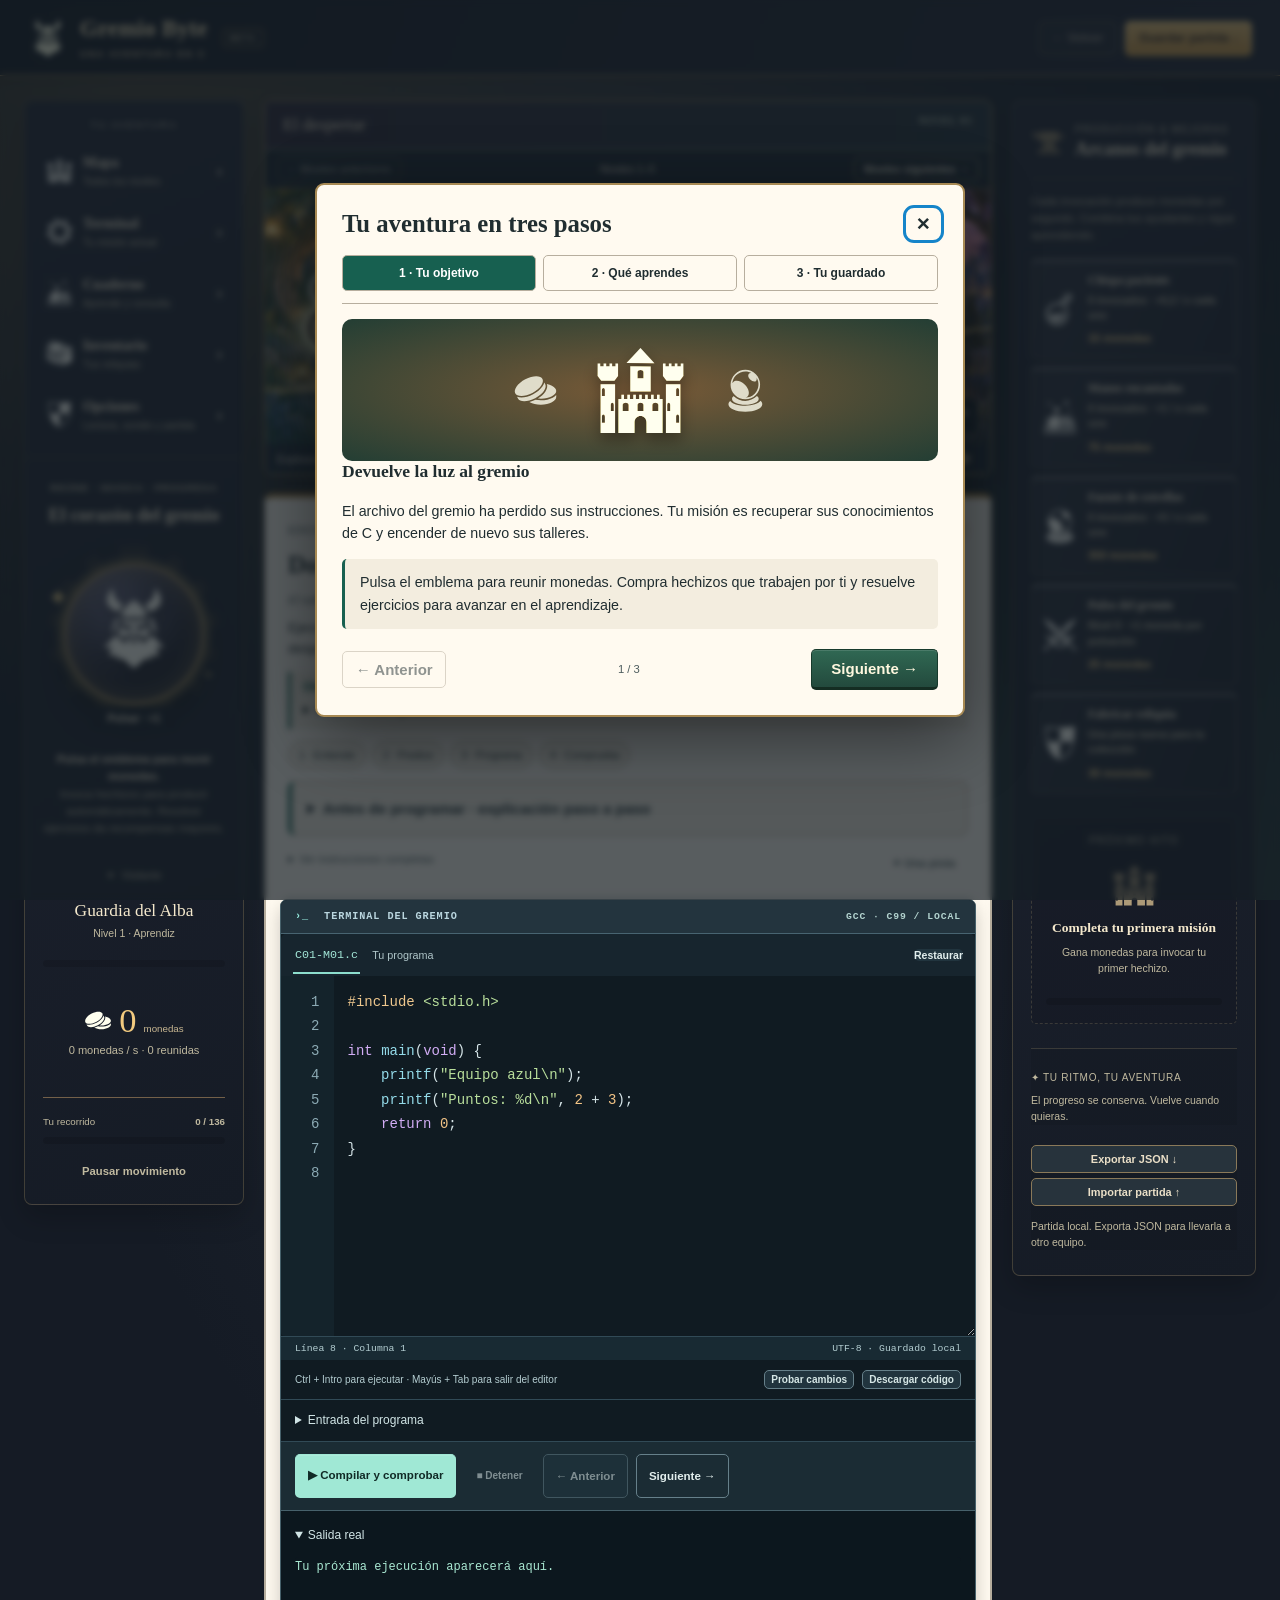
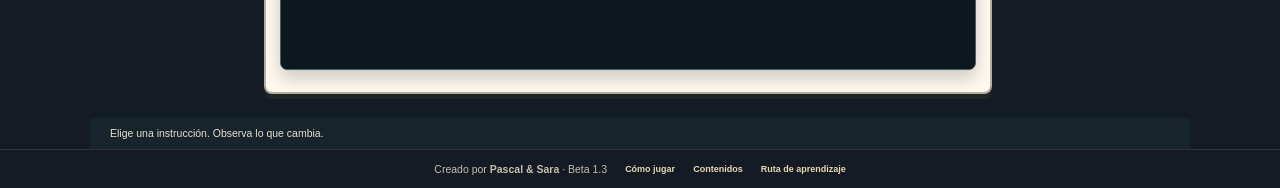
<file: index.html>
<!doctype html>
<html lang="es" data-game="gremio-byte">
  <head>
    <meta charset="utf-8" />
    <meta name="viewport" content="width=device-width,initial-scale=1" />
    <meta
      http-equiv="Content-Security-Policy"
      content="default-src 'self'; script-src 'self' 'wasm-unsafe-eval'; worker-src 'self' blob:; connect-src 'self'; img-src 'self' data: blob:; style-src 'self' 'unsafe-inline'; font-src 'self'; object-src 'none'; base-uri 'self'; form-action 'none'"
    />
    <meta
      name="description"
      content="Gremio Byte: programa, explora y construye. Por Pascal &amp; Sara."
    />
    <meta name="theme-color" content="#241b17" />
    <title>Gremio Byte · Pascal &amp; Sara</title>
    <link rel="icon" href="assets/game/dwarf-face.svg" />
    <link rel="stylesheet" href="style.css" />
    <link rel="stylesheet" href="adventure.css" />
    <script type="module" src="app.js"></script>
  </head>
  <body>
    <div class="ambient-world" aria-hidden="true">
      <i></i><i></i><i></i><i></i><i></i><i></i>
    </div>
    <a class="skip" href="#code">Ir al editor</a>
    <header class="masthead">
      <a class="brand" href="./"
        ><img src="assets/game/dwarf-face.svg" alt="" /><span
          >Gremio Byte<small>UNA AVENTURA EN C</small></span
        ></a
      ><span class="beta">BETA</span>
      <nav aria-label="Partida">
        <button id="back-mission" disabled="">← Volver</button
        ><button id="save-exit" class="gold">Guardar partida ↓</button>
      </nav>
    </header>
    <div class="game-shell" id="workspace">
      <aside class="character-panel">
        <nav class="adventure-menu" aria-label="Lugares de tu aventura">
          <span class="menu-heading">TU AVENTURA</span
          ><button id="open-map">
            <img src="assets/game/castle.svg" alt="" /><span
              ><strong>Mapa</strong><small>Todos los niveles</small></span
            ><span aria-hidden="true">›</span></button
          ><button id="open-terminal">
            <img src="assets/game/cog.svg" alt="" /><span
              ><strong>Terminal</strong><small>Tu misión actual</small></span
            ><span aria-hidden="true">›</span></button
          ><button id="open-study">
            <img src="assets/game/book.svg" alt="" /><span
              ><strong>Cuaderno</strong><small>Aprende y consulta</small></span
            ><span aria-hidden="true">›</span></button
          ><button id="collection">
            <img src="assets/game/chest.svg" alt="" /><span
              ><strong>Inventario</strong><small>Tus reliquias</small></span
            ><span aria-hidden="true">›</span></button
          ><button id="open-settings">
            <img src="assets/game/shield.svg" alt="" /><span
              ><strong>Opciones</strong
              ><small>Lectura, sonido y partida</small></span
            ><span aria-hidden="true">›</span>
          </button>
        </nav>
        <div class="chapter-label">REÚNE · INVOCA · PROGRESA</div>
        <h1>El corazón del gremio</h1>

        <div class="portrait-scene" id="portrait">
          <div class="sun-rays"></div>
          <div class="floating-rune r1">✦</div>
          <div class="floating-rune r2">✧</div>
          <button
            id="gather"
            class="gather"
            aria-label="Entrenar: ganar una moneda"
            aria-describedby="gather-help"
          >
            <img src="assets/game/dwarf-face.svg" alt="" /><span
              class="gather-label"
              >Entrenar · +1 moneda</span
            >
          </button>
          <div id="float-reward" aria-hidden="true"></div>
        </div>
        <p id="gather-help" class="gather-help">
          <strong>Pulsa el emblema para reunir monedas.</strong> Invoca hechizos
          para producir automáticamente. Resolver ejercicios da recompensas
          mayores.
        </p>
        <div class="character-name">
          <div class="profile-badge">
            <span id="avatar-symbol">✦</span
            ><span id="profile-name">Visitante</span>
          </div>
          <strong id="club-label">Taller del Alba</strong
          ><span id="hero-level">Nivel 1 · Aprendiz</span>
        </div>
        <progress
          id="xp-bar"
          max="5"
          value="0"
          aria-label="Progreso al siguiente nivel"
        ></progress>
        <div class="wallet">
          <img src="assets/game/coins.svg" alt="" /><strong id="credits"
            >0</strong
          ><span>monedas</span>
        </div>
        <p id="production" class="production">Completa una misión</p>

        <div class="progress-summary">
          <span>Tu recorrido</span><strong id="mastery">0</strong
          ><progress
            id="course-progress"
            max="100"
            value="0"
            aria-label="Misiones completadas"
          ></progress>
        </div>
        <button id="motion" class="text-button">Pausar movimiento</button>
      </aside>
      <main class="play-column">
        <section class="arena" aria-label="Mundo de juego" id="adventure-world">
          <div class="arena-top">
            <span id="zone-name">El despertar</span
            ><span id="zone-count">NIVEL 01</span>
          </div>
          <nav class="map-controls" aria-label="Recorrer niveles">
            <button id="map-prev">← Niveles anteriores</button
            ><span id="map-range"></span
            ><button id="map-next">Niveles siguientes →</button>
          </nav>
          <div id="board"></div>
          <div class="scene-bottom">
            <p id="board-caption">Tu primera misión enciende el mundo.</p>
            <button id="replay" aria-label="Repetir visualización">↻</button>
          </div>
        </section>
        <section
          class="mission"
          aria-labelledby="mission-title"
          id="current-mission"
        >
          <div class="mission-top">
            <span id="mission-meta">MISIÓN</span
            ><span id="mission-reward" class="reward">+25 monedas</span>
          </div>
          <h2 id="mission-title">Preparando la aventura…</h2>
          <p id="mission-story" class="mission-story"></p>
          <p id="mission-brief"></p>
          <div class="mission-contract">
            <strong id="teaching-mode"></strong>
            <details>
              <summary>Requisitos del ejercicio</summary>
              <ul id="mission-requirements"></ul>
            </details>
          </div>
          <ol class="learning-route" aria-label="Cómo resolver">
            <li>1 · Entiende</li>
            <li>2 · Predice</li>
            <li>3 · Programa</li>
            <li>4 · Comprueba</li>
          </ol>
          <details id="lesson-card" class="lesson-card">
            <summary>Antes de programar · explicación paso a paso</summary>
            <div id="lesson-content" class="prose"></div>
          </details>
          <div class="mission-tools">
            <details id="instructions">
              <summary>Ver instrucciones completas</summary>
              <div id="statement" class="prose"></div>
            </details>
            <button id="quick-hint" class="text-button">✦ Una pista</button>
          </div>
          <div id="block-section" hidden="">
            <h3>Ordena las instrucciones</h3>
            <ol id="blocks" class="blocks"></ol>
          </div>
          <div id="prediction-section" hidden="">
            <label for="prediction">Tu predicción de la salida</label
            ><textarea id="prediction" rows="3" spellcheck="false"></textarea>
          </div>
          <section
            class="terminal-workspace"
            aria-label="Terminal de programación"
          >
            <div class="terminal-top">
              <span><b aria-hidden="true">›_</b> TERMINAL DEL GREMIO</span
              ><span id="engine-badge">ENTORNO LOCAL</span>
            </div>
            <div class="editor-head">
              <span id="editor-file" class="editor-file"></span>
              <label id="code-label" for="code">Tu programa</label
              ><button id="reset-code" title="Recuperar código inicial">
                Restaurar
              </button>
            </div>
            <p id="function-note" hidden=""></p>
            <div class="editor">
              <pre id="line-numbers" aria-hidden="true">1</pre>
              <pre id="code-paint" aria-hidden="true"></pre>
              <textarea
                id="code"
                rows="8"
                spellcheck="false"
                autocapitalize="off"
                autocomplete="off"
                autocorrect="off"
                aria-describedby="editor-help"
                wrap="off"
              ></textarea>
            </div>
            <div class="terminal-status">
              <span id="cursor-position">Línea 1 · Columna 1</span
              ><span>UTF-8 · Guardado local</span>
            </div>
            <div class="editor-foot">
              <span id="editor-help"
                >Ctrl + Intro para ejecutar · Mayús + Tab para salir del
                editor</span
              ><button id="lab-toggle" aria-pressed="false">
                Probar cambios</button
              ><button id="download-code">Descargar código</button>
            </div>
            <p id="lab-note" class="mode-note" hidden="">
              Prueba cambios sin premios ni comparación con la solución. Tu
              borrador del ejercicio queda guardado: al volver se recupera.
              Estas pruebas libres no se guardan. Para funciones, escribe
              también una llamada si quieres ver su resultado.
            </p>
            <details class="input-details">
              <summary>Entrada del programa</summary>
              <div id="stdin-section">
                <label for="stdin">Datos de entrada</label
                ><textarea
                  id="stdin"
                  rows="2"
                  aria-describedby="input-policy"
                ></textarea>
                <p id="input-policy"></p>
                <p>Los casos de misión usan sus entradas de referencia.</p>
              </div>
            </details>
            <div class="run-bar">
              <button id="run" class="primary">▶ Compilar y comprobar</button
              ><button id="stop" disabled="">■ Detener</button
              ><button id="previous-mission">← Anterior</button
              ><button id="next-mission">Siguiente →</button>
            </div>
            <p id="result" role="status" aria-live="polite"></p>
            <details id="output-details" open="">
              <summary>Salida real <span id="run-metrics"></span></summary>
              <pre id="output" tabindex="0">El resultado aparecerá aquí.</pre>
              <div id="artifacts"></div>
            </details>
          </section>
        </section>
      </main>
      <aside class="shop-panel">
        <div class="shop-title">
          <img src="assets/game/anvil.svg" alt="" />
          <div>
            <span>PRODUCCIÓN &amp; MEJORAS</span>
            <h2>Arcanos del gremio</h2>
          </div>
        </div>
        <p class="shop-intro">
          Cada invocación produce monedas por segundo. Combina tus ayudantes y
          sigue aprendiendo.
        </p>
        <div id="spell-shop">
          <button id="spell-0" class="shop-item">
            <img src="assets/game/flask.svg" alt="" /><span
              ><strong>Chispa paciente</strong><small></small><em></em
            ></span></button
          ><button id="spell-1" class="shop-item">
            <img src="assets/game/book.svg" alt="" /><span
              ><strong>Manos encantadas</strong><small></small><em></em
            ></span></button
          ><button id="spell-2" class="shop-item">
            <img src="assets/game/crystal.svg" alt="" /><span
              ><strong>Fuente de estrellas</strong><small></small><em></em
            ></span>
          </button>
        </div>
        <button id="upgrade" class="shop-item">
          <img src="assets/game/sword.svg" alt="" /><span
            ><strong>Pulso del gremio</strong
            ><small>Nivel <b id="gear">0</b> · +1 moneda por pulsación</small
            ><em><span id="upgrade-cost">40</span> monedas</em></span
          >
        </button>
        <button id="draw" class="shop-item">
          <img src="assets/game/shield.svg" alt="" /><span
            ><strong>Fabricar reliquia</strong
            ><small>Una pieza nueva para tu colección</small
            ><em>30 monedas</em></span
          >
        </button>
        <div class="next-unlock">
          <span>PRÓXIMO HITO</span
          ><img
            id="milestone-icon"
            src="assets/game/castle.svg"
            alt=""
          /><strong id="milestone-name">Completa tu primera misión</strong>
          <p id="milestone-description">
            El conocimiento activa la producción.
          </p>
          <progress
            id="milestone-progress"
            max="5"
            value="0"
            aria-label="Progreso del próximo hito"
          ></progress>
        </div>
        <div class="daily-note">
          <span>✦ TU RITMO, TU AVENTURA</span>
          <p>El progreso se conserva. Vuelve cuando quieras.</p>
        </div>
        <div class="save-menu">
          <button id="export">Exportar JSON ↓</button
          ><button id="import-button">Importar partida ↑</button
          ><input
            id="import-file"
            type="file"
            accept=".json,application/json"
            hidden=""
          />
          <p id="save-status">Guardado en este navegador.</p>
        </div>
      </aside>
    </div>
    <p id="notice" class="notice" role="status" aria-live="polite">
      Elige una instrucción. Observa lo que cambia.
    </p>
    <footer>
      <span>Creado por <strong>Pascal &amp; Sara</strong> · Beta 1.3</span
      ><button data-help="play">Cómo jugar</button
      ><button data-help="contents">Contenidos</button
      ><button data-help="learning">Ruta de aprendizaje</button>
    </footer>
    <dialog id="map-dialog" aria-labelledby="map-title">
      <div class="dialog-top">
        <div>
          <span class="eyebrow">ELIGE TU DESTINO</span>
          <h2 id="map-title">Mapa de misiones</h2>
        </div>
        <button data-close="map-dialog" aria-label="Cerrar mapa">×</button>
      </div>
      <label for="search-missions">Buscar concepto o misión</label
      ><input
        type="search"
        id="search-missions"
        placeholder="Variables, bucles, vectores…"
      />
      <div id="campaign-list"></div>
      <a href="downloads/practicas-por-tema.zip"
        >Descargar prácticas y orientaciones</a
      >
    </dialog>
    <dialog id="study-dialog" aria-labelledby="study-title">
      <div class="dialog-top">
        <h2 id="study-title">Cuaderno de viaje</h2>
        <button data-close="study-dialog" aria-label="Cerrar cuaderno">
          ×
        </button>
      </div>
      <div class="study-tabs" role="tablist" aria-label="Consulta">
        <button
          id="tab-theory"
          data-study="theory"
          role="tab"
          aria-controls="theory-pane"
          aria-selected="true"
        >
          Ideas</button
        ><button
          id="tab-glossary"
          data-study="glossary"
          role="tab"
          aria-controls="glossary-pane"
          aria-selected="false"
        >
          Palabras</button
        ><button
          id="tab-hints"
          data-study="hints"
          role="tab"
          aria-controls="hints-pane"
          aria-selected="false"
        >
          Pistas
        </button>
      </div>
      <section id="theory-pane" role="tabpanel" aria-labelledby="tab-theory">
        <div id="study-overview"></div>
        <button id="read-lesson" type="button">
          Leer explicación en voz alta</button
        ><button id="stop-reading" type="button">Detener lectura</button>
        <p id="reading-status" role="status"></p>
        <div id="theory-content" class="prose"></div>
      </section>
      <section
        id="glossary-pane"
        role="tabpanel"
        aria-labelledby="tab-glossary"
        hidden=""
      >
        <label for="glossary-search">Busca una palabra del código</label
        ><input id="glossary-search" type="search" />
        <dl id="glossary-results"></dl>
      </section>
      <section
        id="hints-pane"
        role="tabpanel"
        aria-labelledby="tab-hints"
        hidden=""
      >
        <p id="hint-text"></p>
        <button id="hint">Otra pista</button
        ><button id="show-solution">Ver propuesta explicada</button>
        <div id="solution" class="prose" hidden=""></div>
      </section>
    </dialog>
    <dialog id="settings" aria-labelledby="settings-title">
      <div class="dialog-top">
        <h2 id="settings-title">Lectura, imagen y sonido</h2>
        <button
          type="button"
          data-close="settings"
          aria-label="Cerrar preferencias"
        >
          ×
        </button>
      </div>
      <div class="help-tools">
        <button id="open-tutorial" type="button">Ver tutorial de 3 pasos</button
        ><button id="open-credits" type="button">Créditos</button
        ><button data-help="legal" type="button">Licencias y guardado</button>
      </div>
      <form id="settings-form">
        <div class="form-grid">
          <label
            >Nombre o alias<input
              name="name"
              maxlength="32"
              required=""
              autocomplete="off" /></label
          ><label
            >Nombre de tu taller o gremio<input
              name="club"
              maxlength="40"
              required=""
              autocomplete="off" /></label
          ><label
            >Emblema<select name="avatar">
              <option value="0">✦ Estrella</option>
              <option value="1">◇ Diamante</option>
              <option value="2">♧ Trébol</option>
              <option value="3">☼ Sol</option>
              <option value="4">△ Triángulo</option>
              <option value="5">○ Círculo</option>
              <option value="6">⬡ Hexágono</option>
              <option value="7">♜ Torre</option>
              <option value="8">♞ Caballo</option>
              <option value="9">♝ Alfil</option>
              <option value="10">♛ Dama</option>
              <option value="11">♚ Rey</option>
            </select></label
          ><label
            >Ambiente<select name="theme">
              <option value="cream">Papel crema</option>
              <option value="night">Noche</option>
              <option value="contrast">Alto contraste</option>
              <option value="paper">Papel blanco</option>
            </select></label
          ><label
            >Tamaño del texto<select name="scale">
              <option value="1">100 %</option>
              <option value="1.15">115 %</option>
              <option value="1.3">130 %</option>
              <option value="1.5">150 %</option>
              <option value="1.75">175 %</option>
              <option value="2">200 %</option>
            </select></label
          ><label
            >Colores de los elementos<select name="vision">
              <option value="standard">Estándar</option>
              <option value="deuteranopia">Azul y amarillo</option>
              <option value="protanopia">Azul y dorado</option>
              <option value="tritanopia">Verde y rosa</option>
              <option value="monochrome">Monocromo</option>
            </select></label
          ><label
            >Espaciado de lectura<select name="spacing">
              <option value="normal">Habitual</option>
              <option value="wide">Amplio</option>
            </select></label
          ><label
            >Controles<select name="targets">
              <option value="normal">Habituales</option>
              <option value="large">Grandes</option>
            </select></label
          ><label
            >Volumen de efectos<select name="volume">
              <option value="0.25">Suave</option>
              <option value="0.5">Medio</option>
              <option value="1">Alto</option>
            </select></label
          ><label
            >Color del papel crema<input
              name="background"
              type="color"
              value="#f3eddf"
          /></label>
        </div>
        <label class="check"
          ><input name="motion" type="checkbox" /> Permitir movimiento en la
          escena y el fondo</label
        ><label class="check"
          ><input name="floatNumbers" type="checkbox" /> Números de monedas
          sobre el emblema</label
        ><label class="check"
          ><input name="ambient" type="checkbox" /> Fondo animado</label
        ><label class="check"
          ><input name="focus" type="checkbox" /> Mesa de estudio: ocultar
          decoración y tienda</label
        ><label class="check"
          ><input name="sound" type="checkbox" /> Sonido breve al completar una
          misión</label
        >
        <p class="quiet">
          Todos los sonidos tienen un aviso escrito equivalente. No necesitas
          oír para completar ninguna misión. Las formas y etiquetas también
          distinguen los elementos. El texto y los controles conservan su propio
          fondo para mantener el contraste.
        </p>
        <button class="primary" type="submit">Guardar preferencias</button>
      </form>
    </dialog>
    <dialog id="credits-dialog" aria-labelledby="credits-title">
      <div class="dialog-top">
        <h2 id="credits-title">Créditos y fuentes</h2>
        <button
          data-close="credits-dialog"
          type="button"
          aria-label="Cerrar créditos"
        >
          ×
        </button>
      </div>
      <div id="credits-body" class="prose"></div>
    </dialog>
    <dialog id="collection-dialog" aria-labelledby="collection-title">
      <div class="dialog-top">
        <h2 id="collection-title">Inventario</h2>
        <button
          data-close="collection-dialog"
          type="button"
          aria-label="Cerrar colección"
        >
          ×
        </button>
      </div>
      <div id="collection-body"></div>
    </dialog>
    <dialog id="exit-dialog" aria-labelledby="exit-title">
      <div class="dialog-top">
        <h2 id="exit-title">Llévate tu partida</h2>
        <button
          data-close="exit-dialog"
          type="button"
          aria-label="Cerrar aviso de guardado"
        >
          ×
        </button>
      </div>
      <p>
        Hemos solicitado la descarga de tu JSON. Comprueba que esté en Descargas
        antes de cerrar esta pestaña.
      </p>
      <p>
        La copia local se conserva en este navegador. No se envían tu código ni
        tu progreso a un servidor de partidas.
      </p>
      <button data-close="exit-dialog" type="button" class="primary">
        Seguir jugando
      </button>
    </dialog>
    <div id="source-toast" class="toast" role="status" hidden="">
      Has llegado al taller. Creado por Pascal &amp; Sara El menú del navegador
      sigue disponible.
    </div>
    <noscript
      >Activa JavaScript para jugar. También puedes descargar las
      prácticas.</noscript
    >
  </body>
</html>
</file>
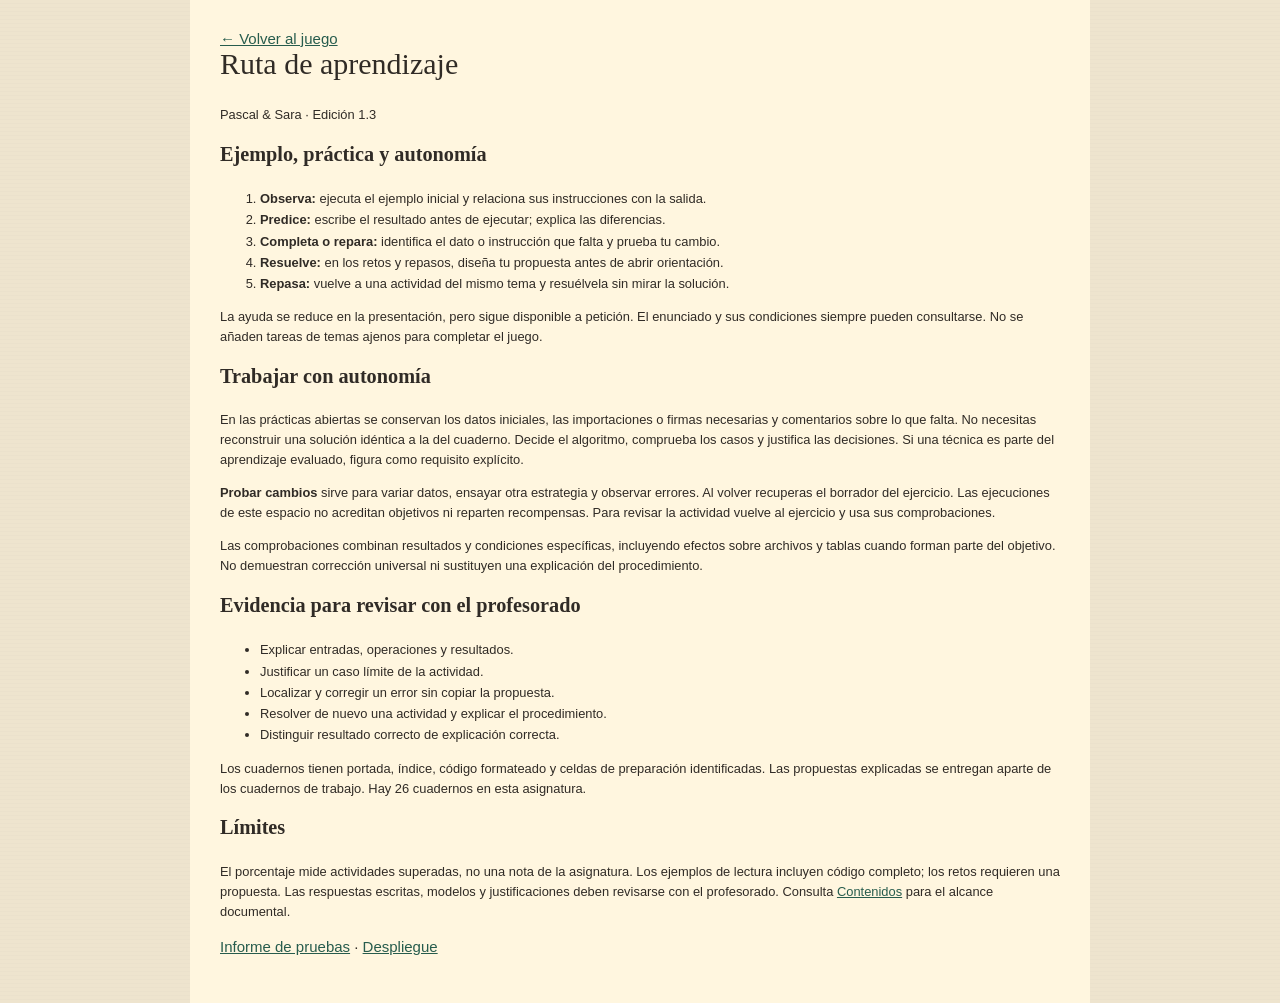
<file: docs/APRENDIZAJE.html>
<!doctype html><html lang="es"><meta charset="utf-8"><meta name="viewport" content="width=device-width,initial-scale=1"><title>APRENDIZAJE</title><link rel="stylesheet" href="../style.css"><style>main{max-width:900px;padding:2rem;margin:auto;background:var(--panel)}table{max-width:100%}h1{font:2rem/1.1 Georgia,serif}</style><body><main><a href="../">← Volver al juego</a><article class="prose"><h1>Ruta de aprendizaje</h1>
<p>Pascal &amp; Sara · Edición 1.3</p>
<h2>Ejemplo, práctica y autonomía</h2>
<ol>
<li><strong>Observa:</strong> ejecuta el ejemplo inicial y relaciona sus instrucciones con la salida.</li>
<li><strong>Predice:</strong> escribe el resultado antes de ejecutar; explica las diferencias.</li>
<li><strong>Completa o repara:</strong> identifica el dato o instrucción que falta y prueba tu cambio.</li>
<li><strong>Resuelve:</strong> en los retos y repasos, diseña tu propuesta antes de abrir orientación.</li>
<li><strong>Repasa:</strong> vuelve a una actividad del mismo tema y resuélvela sin mirar la solución.</li>
</ol>
<p>La ayuda se reduce en la presentación, pero sigue disponible a petición. El enunciado y sus condiciones siempre pueden consultarse. No se añaden tareas de temas ajenos para completar el juego.</p>
<h2>Trabajar con autonomía</h2>
<p>En las prácticas abiertas se conservan los datos iniciales, las importaciones o firmas necesarias y comentarios sobre lo que falta. No necesitas reconstruir una solución idéntica a la del cuaderno. Decide el algoritmo, comprueba los casos y justifica las decisiones. Si una técnica es parte del aprendizaje evaluado, figura como requisito explícito.</p>
<p><strong>Probar cambios</strong> sirve para variar datos, ensayar otra estrategia y observar errores. Al volver recuperas el borrador del ejercicio. Las ejecuciones de este espacio no acreditan objetivos ni reparten recompensas. Para revisar la actividad vuelve al ejercicio y usa sus comprobaciones.</p>
<p>Las comprobaciones combinan resultados y condiciones específicas, incluyendo efectos sobre archivos y tablas cuando forman parte del objetivo. No demuestran corrección universal ni sustituyen una explicación del procedimiento.</p>
<h2>Evidencia para revisar con el profesorado</h2>
<ul>
<li>Explicar entradas, operaciones y resultados.</li>
<li>Justificar un caso límite de la actividad.</li>
<li>Localizar y corregir un error sin copiar la propuesta.</li>
<li>Resolver de nuevo una actividad y explicar el procedimiento.</li>
<li>Distinguir resultado correcto de explicación correcta.</li>
</ul>
<p>Los cuadernos tienen portada, índice, código formateado y celdas de preparación identificadas. Las propuestas explicadas se entregan aparte de los cuadernos de trabajo. Hay 26 cuadernos en esta asignatura.</p>
<h2>Límites</h2>
<p>El porcentaje mide actividades superadas, no una nota de la asignatura. Los ejemplos de lectura incluyen código completo; los retos requieren una propuesta. Las respuestas escritas, modelos y justificaciones deben revisarse con el profesorado. Consulta <a href="COBERTURA.html">Contenidos</a> para el alcance documental.</p>
</article><p><a href="INFORME.html">Informe de pruebas</a> · <a href="DESPLIEGUE.html">Despliegue</a></p></main></body></html>
</file>
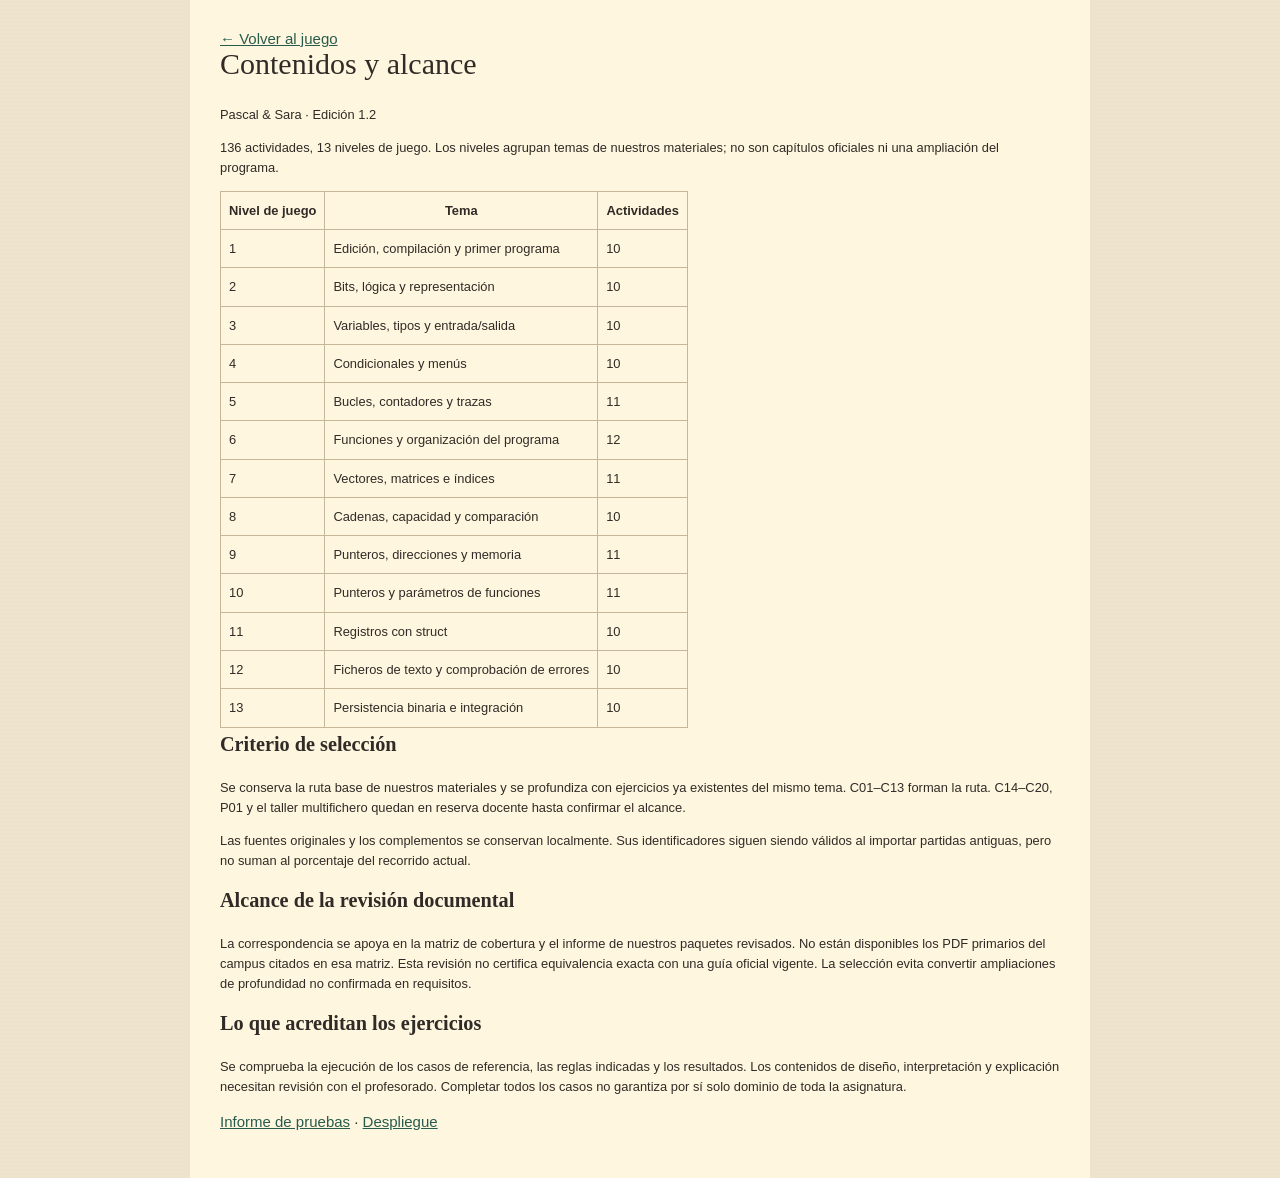
<file: docs/COBERTURA.html>
<!doctype html><html lang="es"><meta charset="utf-8"><meta name="viewport" content="width=device-width,initial-scale=1"><title>COBERTURA</title><link rel="stylesheet" href="../style.css"><style>main{max-width:900px;padding:2rem;margin:auto;background:var(--panel)}table{max-width:100%}h1{font:2rem/1.1 Georgia,serif}</style><body><main><a href="../">← Volver al juego</a><article class="prose"><h1>Contenidos y alcance</h1>
<p>Pascal &amp; Sara · Edición 1.2</p>
<p>136 actividades, 13 niveles de juego. Los niveles agrupan temas de nuestros materiales; no son capítulos oficiales ni una ampliación del programa.</p>
<table>
<thead>
<tr>
<th>Nivel de juego</th>
<th>Tema</th>
<th>Actividades</th>
</tr>
</thead>
<tbody><tr>
<td>1</td>
<td>Edición, compilación y primer programa</td>
<td>10</td>
</tr>
<tr>
<td>2</td>
<td>Bits, lógica y representación</td>
<td>10</td>
</tr>
<tr>
<td>3</td>
<td>Variables, tipos y entrada/salida</td>
<td>10</td>
</tr>
<tr>
<td>4</td>
<td>Condicionales y menús</td>
<td>10</td>
</tr>
<tr>
<td>5</td>
<td>Bucles, contadores y trazas</td>
<td>11</td>
</tr>
<tr>
<td>6</td>
<td>Funciones y organización del programa</td>
<td>12</td>
</tr>
<tr>
<td>7</td>
<td>Vectores, matrices e índices</td>
<td>11</td>
</tr>
<tr>
<td>8</td>
<td>Cadenas, capacidad y comparación</td>
<td>10</td>
</tr>
<tr>
<td>9</td>
<td>Punteros, direcciones y memoria</td>
<td>11</td>
</tr>
<tr>
<td>10</td>
<td>Punteros y parámetros de funciones</td>
<td>11</td>
</tr>
<tr>
<td>11</td>
<td>Registros con struct</td>
<td>10</td>
</tr>
<tr>
<td>12</td>
<td>Ficheros de texto y comprobación de errores</td>
<td>10</td>
</tr>
<tr>
<td>13</td>
<td>Persistencia binaria e integración</td>
<td>10</td>
</tr>
</tbody></table>
<h2>Criterio de selección</h2>
<p>Se conserva la ruta base de nuestros materiales y se profundiza con ejercicios ya existentes del mismo tema. C01–C13 forman la ruta. C14–C20, P01 y el taller multifichero quedan en reserva docente hasta confirmar el alcance.</p>
<p>Las fuentes originales y los complementos se conservan localmente. Sus identificadores siguen siendo válidos al importar partidas antiguas, pero no suman al porcentaje del recorrido actual.</p>
<h2>Alcance de la revisión documental</h2>
<p>La correspondencia se apoya en la matriz de cobertura y el informe de nuestros paquetes revisados. No están disponibles los PDF primarios del campus citados en esa matriz. Esta revisión no certifica equivalencia exacta con una guía oficial vigente. La selección evita convertir ampliaciones de profundidad no confirmada en requisitos.</p>
<h2>Lo que acreditan los ejercicios</h2>
<p>Se comprueba la ejecución de los casos de referencia, las reglas indicadas y los resultados. Los contenidos de diseño, interpretación y explicación necesitan revisión con el profesorado. Completar todos los casos no garantiza por sí solo dominio de toda la asignatura.</p>
</article><p><a href="INFORME.html">Informe de pruebas</a> · <a href="DESPLIEGUE.html">Despliegue</a></p></main></body></html>
</file>
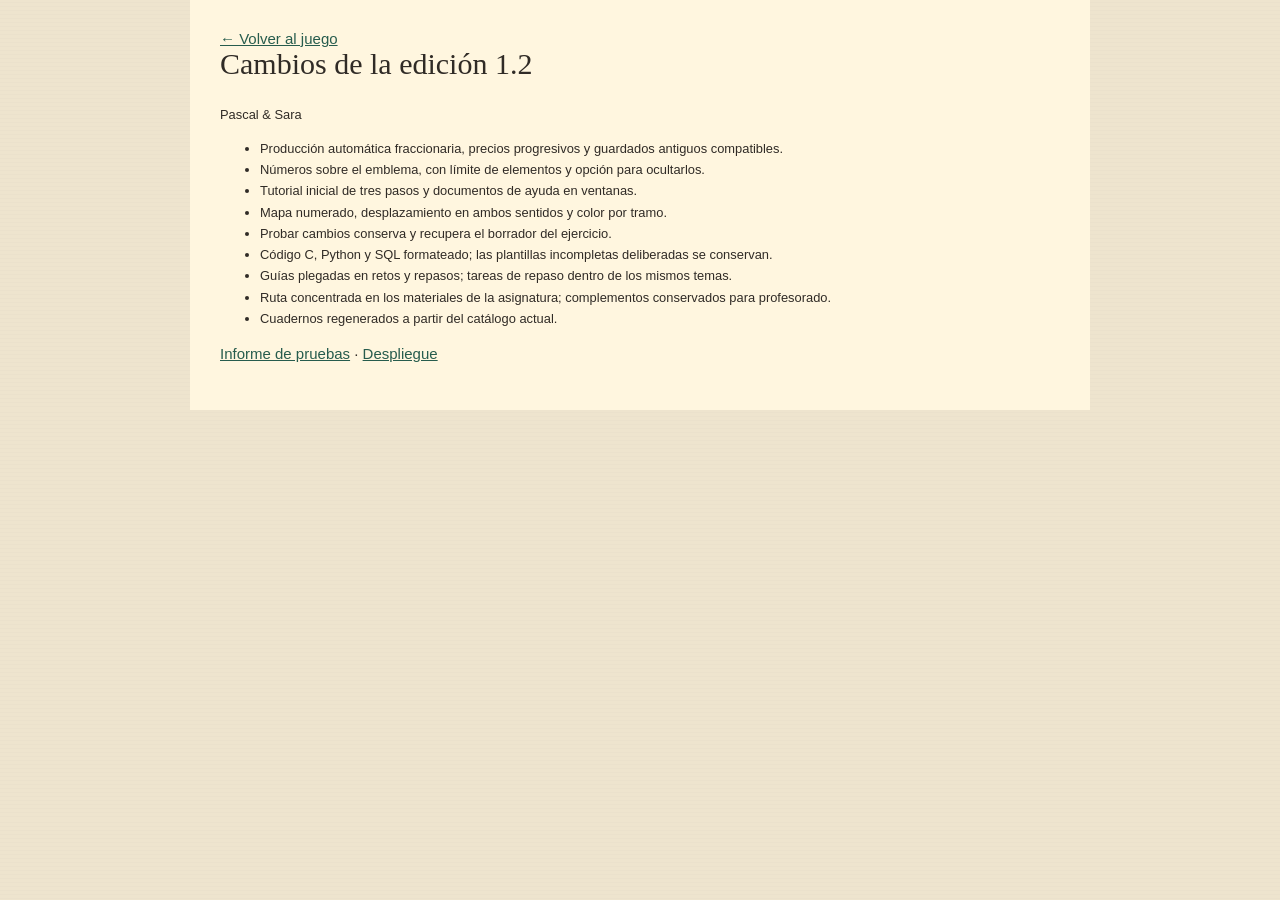
<file: docs/CORRECCIONES.html>
<!doctype html><html lang="es"><meta charset="utf-8"><meta name="viewport" content="width=device-width,initial-scale=1"><title>CORRECCIONES</title><link rel="stylesheet" href="../style.css"><style>main{max-width:900px;padding:2rem;margin:auto;background:var(--panel)}table{max-width:100%}h1{font:2rem/1.1 Georgia,serif}</style><body><main><a href="../">← Volver al juego</a><article class="prose"><h1>Cambios de la edición 1.2</h1>
<p>Pascal &amp; Sara</p>
<ul>
<li>Producción automática fraccionaria, precios progresivos y guardados antiguos compatibles.</li>
<li>Números sobre el emblema, con límite de elementos y opción para ocultarlos.</li>
<li>Tutorial inicial de tres pasos y documentos de ayuda en ventanas.</li>
<li>Mapa numerado, desplazamiento en ambos sentidos y color por tramo.</li>
<li>Probar cambios conserva y recupera el borrador del ejercicio.</li>
<li>Código C, Python y SQL formateado; las plantillas incompletas deliberadas se conservan.</li>
<li>Guías plegadas en retos y repasos; tareas de repaso dentro de los mismos temas.</li>
<li>Ruta concentrada en los materiales de la asignatura; complementos conservados para profesorado.</li>
<li>Cuadernos regenerados a partir del catálogo actual.</li>
</ul>
</article><p><a href="INFORME.html">Informe de pruebas</a> · <a href="DESPLIEGUE.html">Despliegue</a></p></main></body></html>
</file>
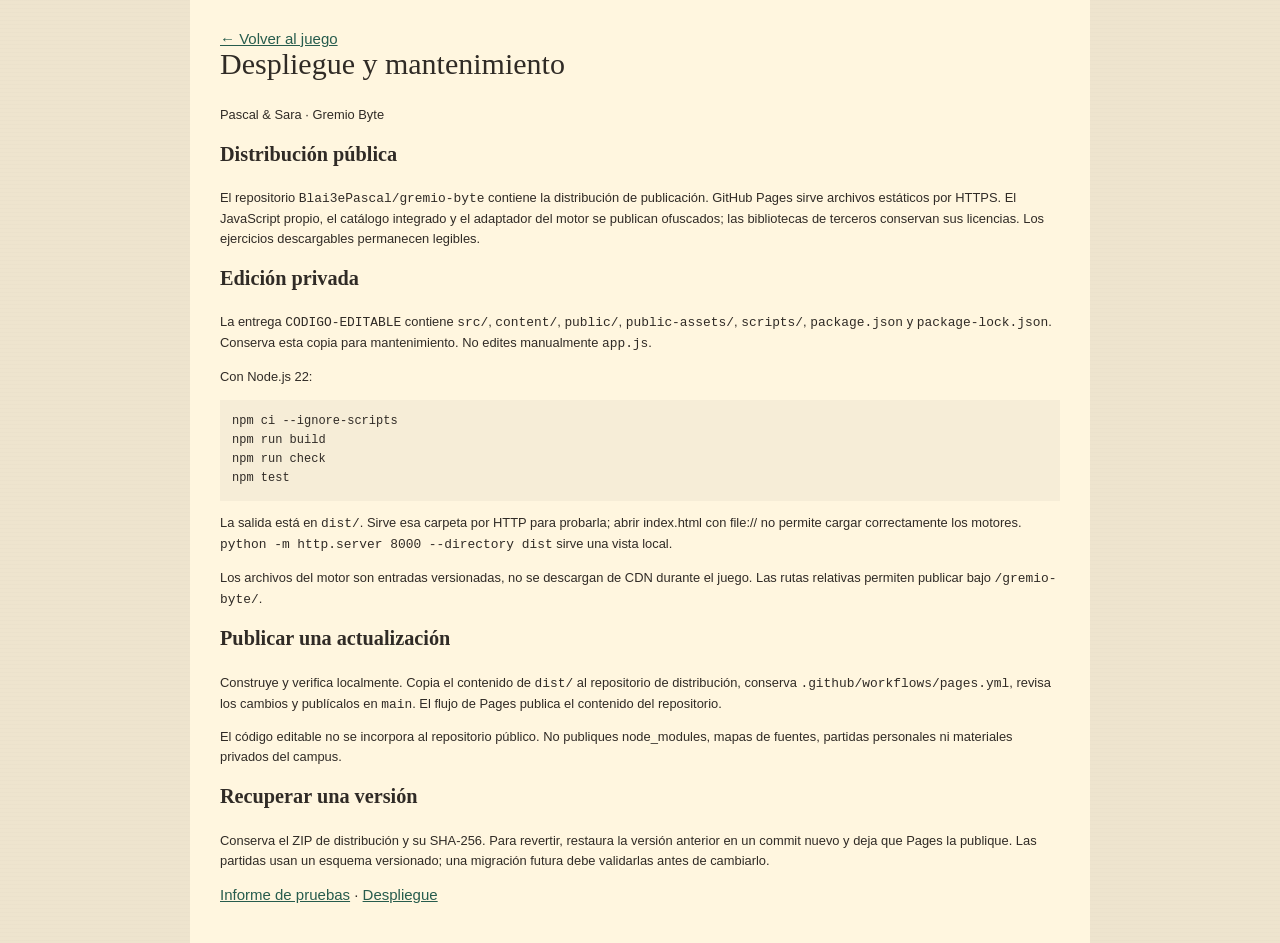
<file: docs/DESPLIEGUE.html>
<!doctype html><html lang="es"><meta charset="utf-8"><meta name="viewport" content="width=device-width,initial-scale=1"><title>DESPLIEGUE</title><link rel="stylesheet" href="../style.css"><style>main{max-width:900px;padding:2rem;margin:auto;background:var(--panel)}table{max-width:100%}h1{font:2rem/1.1 Georgia,serif}</style><body><main><a href="../">← Volver al juego</a><article class="prose"><h1>Despliegue y mantenimiento</h1>
<p>Pascal &amp; Sara · Gremio Byte</p>
<h2>Distribución pública</h2>
<p>El repositorio <code>Blai3ePascal/gremio-byte</code> contiene la distribución de publicación. GitHub Pages sirve archivos estáticos por HTTPS. El JavaScript propio, el catálogo integrado y el adaptador del motor se publican ofuscados; las bibliotecas de terceros conservan sus licencias. Los ejercicios descargables permanecen legibles.</p>
<h2>Edición privada</h2>
<p>La entrega <code>CODIGO-EDITABLE</code> contiene <code>src/</code>, <code>content/</code>, <code>public/</code>, <code>public-assets/</code>, <code>scripts/</code>, <code>package.json</code> y <code>package-lock.json</code>. Conserva esta copia para mantenimiento. No edites manualmente <code>app.js</code>.</p>
<p>Con Node.js 22:</p>
<pre><code class="language-text">npm ci --ignore-scripts
npm run build
npm run check
npm test
</code></pre>
<p>La salida está en <code>dist/</code>. Sirve esa carpeta por HTTP para probarla; abrir index.html con file:// no permite cargar correctamente los motores. <code>python -m http.server 8000 --directory dist</code> sirve una vista local.</p>
<p>Los archivos del motor son entradas versionadas, no se descargan de CDN durante el juego. Las rutas relativas permiten publicar bajo <code>/gremio-byte/</code>.</p>
<h2>Publicar una actualización</h2>
<p>Construye y verifica localmente. Copia el contenido de <code>dist/</code> al repositorio de distribución, conserva <code>.github/workflows/pages.yml</code>, revisa los cambios y publícalos en <code>main</code>. El flujo de Pages publica el contenido del repositorio.</p>
<p>El código editable no se incorpora al repositorio público. No publiques node_modules, mapas de fuentes, partidas personales ni materiales privados del campus.</p>
<h2>Recuperar una versión</h2>
<p>Conserva el ZIP de distribución y su SHA-256. Para revertir, restaura la versión anterior en un commit nuevo y deja que Pages la publique. Las partidas usan un esquema versionado; una migración futura debe validarlas antes de cambiarlo.</p>
</article><p><a href="INFORME.html">Informe de pruebas</a> · <a href="DESPLIEGUE.html">Despliegue</a></p></main></body></html>
</file>
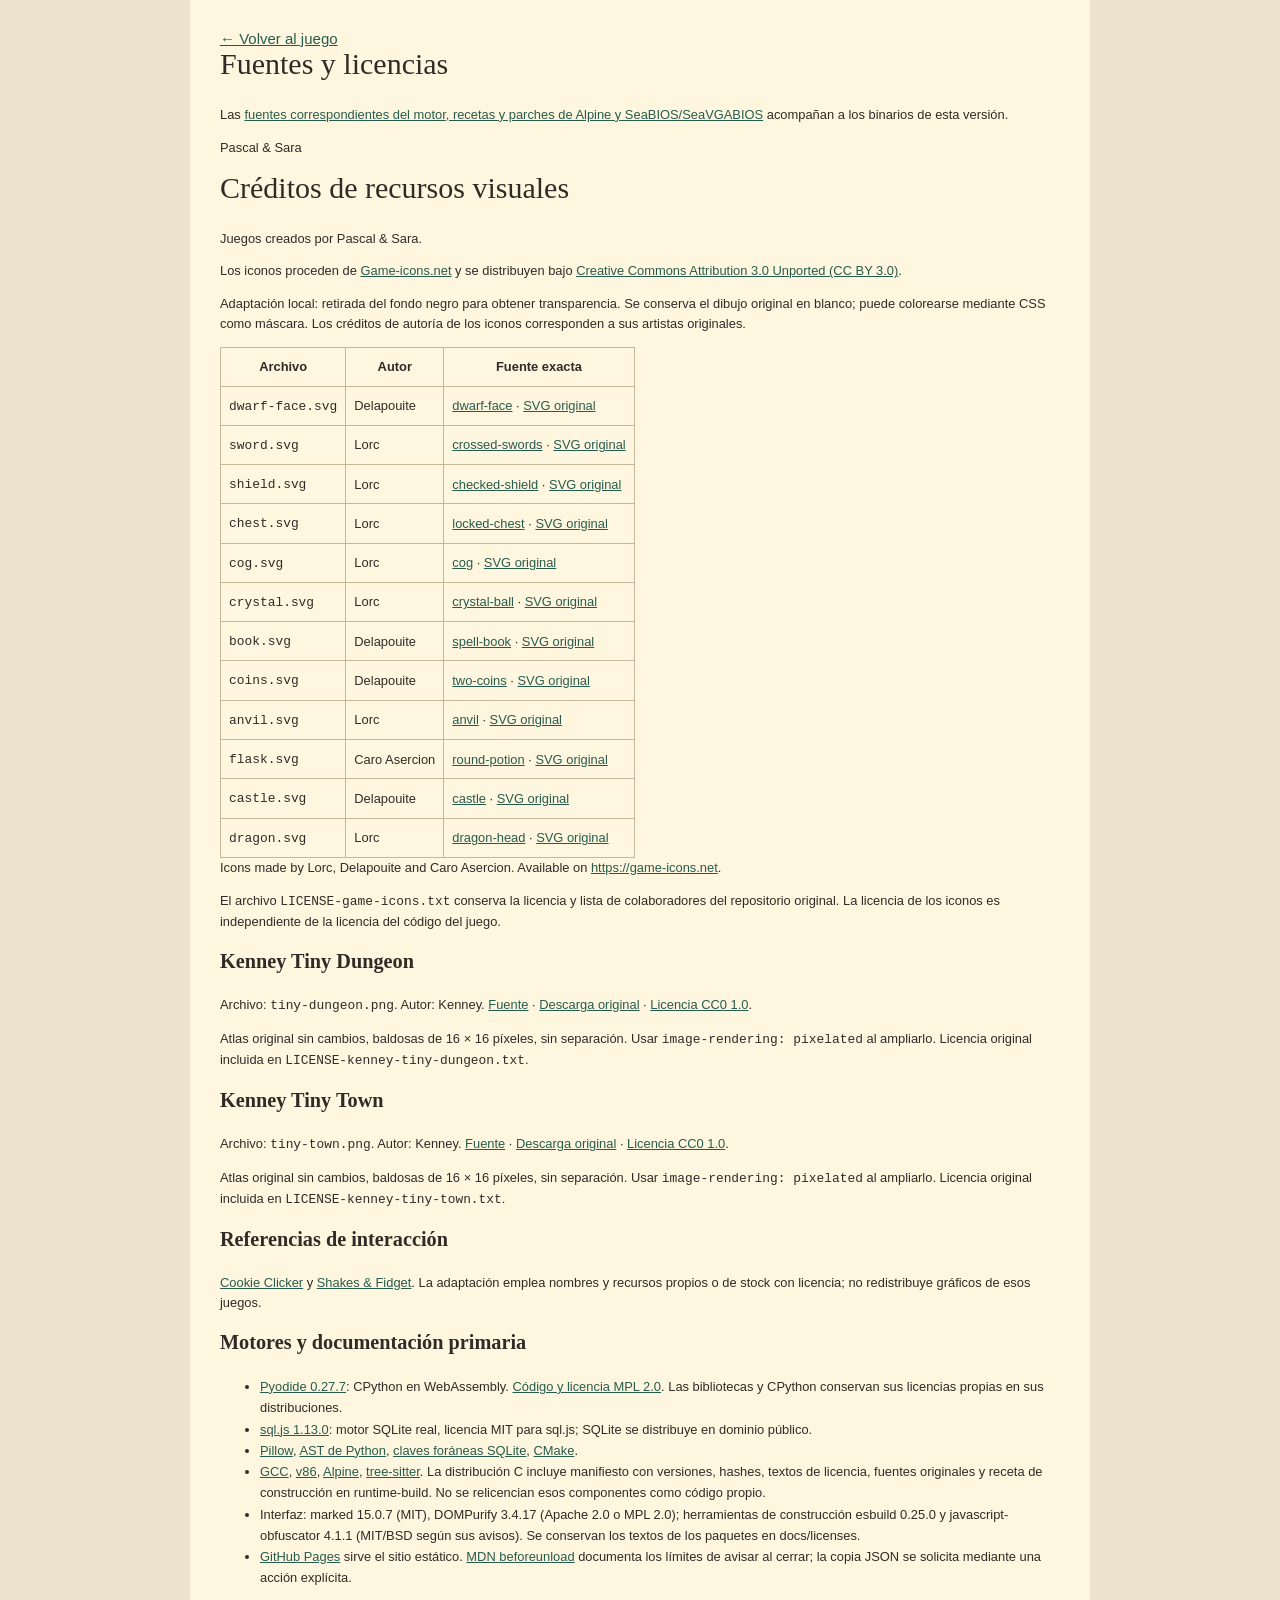
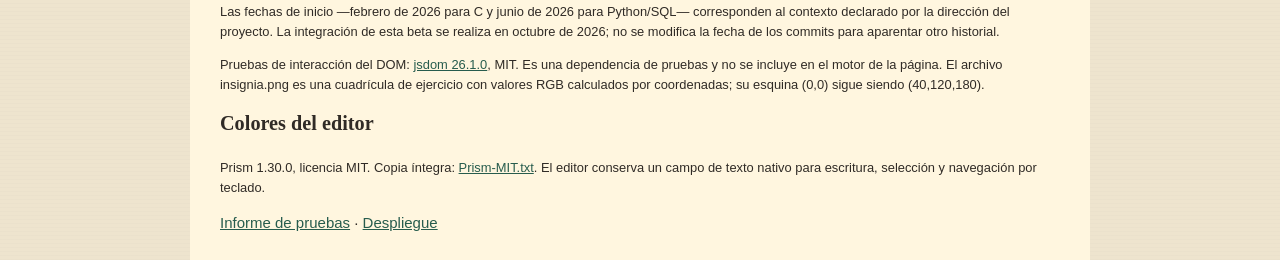
<file: docs/FUENTES.html>
<!doctype html><html lang="es"><meta charset="utf-8"><meta name="viewport" content="width=device-width,initial-scale=1"><title>FUENTES</title><link rel="stylesheet" href="../style.css"><style>main{max-width:900px;padding:2rem;margin:auto;background:var(--panel)}table{max-width:100%}h1{font:2rem/1.1 Georgia,serif}</style><body><main><a href="../">← Volver al juego</a><article class="prose"><h1>Fuentes y licencias</h1>
<p>Las <a href="https://github.com/Blai3ePascal/gremio-byte/releases/tag/v1.0.0-beta.1">fuentes correspondientes del motor, recetas y parches de Alpine y SeaBIOS/SeaVGABIOS</a> acompañan a los binarios de esta versión.</p>
<p>Pascal &amp; Sara</p>
<h1>Créditos de recursos visuales</h1>
<p>Juegos creados por Pascal &amp; Sara.</p>
<p>Los iconos proceden de <a href="https://game-icons.net/">Game-icons.net</a> y se distribuyen bajo <a href="https://creativecommons.org/licenses/by/3.0/">Creative Commons Attribution 3.0 Unported (CC BY 3.0)</a>.</p>
<p>Adaptación local: retirada del fondo negro para obtener transparencia. Se conserva el dibujo original en blanco; puede colorearse mediante CSS como máscara. Los créditos de autoría de los iconos corresponden a sus artistas originales.</p>
<table>
<thead>
<tr>
<th>Archivo</th>
<th>Autor</th>
<th>Fuente exacta</th>
</tr>
</thead>
<tbody><tr>
<td><code>dwarf-face.svg</code></td>
<td>Delapouite</td>
<td><a href="https://game-icons.net/1x1/delapouite/dwarf-face.html">dwarf-face</a> · <a href="https://raw.githubusercontent.com/game-icons/icons/master/delapouite/dwarf-face.svg">SVG original</a></td>
</tr>
<tr>
<td><code>sword.svg</code></td>
<td>Lorc</td>
<td><a href="https://game-icons.net/1x1/lorc/crossed-swords.html">crossed-swords</a> · <a href="https://raw.githubusercontent.com/game-icons/icons/master/lorc/crossed-swords.svg">SVG original</a></td>
</tr>
<tr>
<td><code>shield.svg</code></td>
<td>Lorc</td>
<td><a href="https://game-icons.net/1x1/lorc/checked-shield.html">checked-shield</a> · <a href="https://raw.githubusercontent.com/game-icons/icons/master/lorc/checked-shield.svg">SVG original</a></td>
</tr>
<tr>
<td><code>chest.svg</code></td>
<td>Lorc</td>
<td><a href="https://game-icons.net/1x1/lorc/locked-chest.html">locked-chest</a> · <a href="https://raw.githubusercontent.com/game-icons/icons/master/lorc/locked-chest.svg">SVG original</a></td>
</tr>
<tr>
<td><code>cog.svg</code></td>
<td>Lorc</td>
<td><a href="https://game-icons.net/1x1/lorc/cog.html">cog</a> · <a href="https://raw.githubusercontent.com/game-icons/icons/master/lorc/cog.svg">SVG original</a></td>
</tr>
<tr>
<td><code>crystal.svg</code></td>
<td>Lorc</td>
<td><a href="https://game-icons.net/1x1/lorc/crystal-ball.html">crystal-ball</a> · <a href="https://raw.githubusercontent.com/game-icons/icons/master/lorc/crystal-ball.svg">SVG original</a></td>
</tr>
<tr>
<td><code>book.svg</code></td>
<td>Delapouite</td>
<td><a href="https://game-icons.net/1x1/delapouite/spell-book.html">spell-book</a> · <a href="https://raw.githubusercontent.com/game-icons/icons/master/delapouite/spell-book.svg">SVG original</a></td>
</tr>
<tr>
<td><code>coins.svg</code></td>
<td>Delapouite</td>
<td><a href="https://game-icons.net/1x1/delapouite/two-coins.html">two-coins</a> · <a href="https://raw.githubusercontent.com/game-icons/icons/master/delapouite/two-coins.svg">SVG original</a></td>
</tr>
<tr>
<td><code>anvil.svg</code></td>
<td>Lorc</td>
<td><a href="https://game-icons.net/1x1/lorc/anvil.html">anvil</a> · <a href="https://raw.githubusercontent.com/game-icons/icons/master/lorc/anvil.svg">SVG original</a></td>
</tr>
<tr>
<td><code>flask.svg</code></td>
<td>Caro Asercion</td>
<td><a href="https://game-icons.net/1x1/caro-asercion/round-potion.html">round-potion</a> · <a href="https://raw.githubusercontent.com/game-icons/icons/master/caro-asercion/round-potion.svg">SVG original</a></td>
</tr>
<tr>
<td><code>castle.svg</code></td>
<td>Delapouite</td>
<td><a href="https://game-icons.net/1x1/delapouite/castle.html">castle</a> · <a href="https://raw.githubusercontent.com/game-icons/icons/master/delapouite/castle.svg">SVG original</a></td>
</tr>
<tr>
<td><code>dragon.svg</code></td>
<td>Lorc</td>
<td><a href="https://game-icons.net/1x1/lorc/dragon-head.html">dragon-head</a> · <a href="https://raw.githubusercontent.com/game-icons/icons/master/lorc/dragon-head.svg">SVG original</a></td>
</tr>
</tbody></table>
<p>Icons made by Lorc, Delapouite and Caro Asercion. Available on <a href="https://game-icons.net">https://game-icons.net</a>.</p>
<p>El archivo <code>LICENSE-game-icons.txt</code> conserva la licencia y lista de colaboradores del repositorio original. La licencia de los iconos es independiente de la licencia del código del juego.</p>
<h2>Kenney Tiny Dungeon</h2>
<p>Archivo: <code>tiny-dungeon.png</code>. Autor: Kenney. <a href="https://kenney.nl/assets/tiny-dungeon">Fuente</a> · <a href="https://kenney.nl/media/pages/assets/tiny-dungeon/f8422efb44-1674742415/kenney_tiny-dungeon.zip">Descarga original</a> · <a href="https://creativecommons.org/publicdomain/zero/1.0/">Licencia CC0 1.0</a>.</p>
<p>Atlas original sin cambios, baldosas de 16 × 16 píxeles, sin separación. Usar <code>image-rendering: pixelated</code> al ampliarlo. Licencia original incluida en <code>LICENSE-kenney-tiny-dungeon.txt</code>.</p>
<h2>Kenney Tiny Town</h2>
<p>Archivo: <code>tiny-town.png</code>. Autor: Kenney. <a href="https://kenney.nl/assets/tiny-town">Fuente</a> · <a href="https://kenney.nl/media/pages/assets/tiny-town/a415fbeb49-1735736916/kenney_tiny-town.zip">Descarga original</a> · <a href="https://creativecommons.org/publicdomain/zero/1.0/">Licencia CC0 1.0</a>.</p>
<p>Atlas original sin cambios, baldosas de 16 × 16 píxeles, sin separación. Usar <code>image-rendering: pixelated</code> al ampliarlo. Licencia original incluida en <code>LICENSE-kenney-tiny-town.txt</code>.</p>
<h2>Referencias de interacción</h2>
<p><a href="https://cookieclicker.com/">Cookie Clicker</a> y <a href="https://home.sfgame.net/">Shakes &amp; Fidget</a>. La adaptación emplea nombres y recursos propios o de stock con licencia; no redistribuye gráficos de esos juegos.</p>
<h2>Motores y documentación primaria</h2>
<ul>
<li><a href="https://pyodide.org/en/0.27.7/">Pyodide 0.27.7</a>: CPython en WebAssembly. <a href="https://github.com/pyodide/pyodide/tree/0.27.7">Código y licencia MPL 2.0</a>. Las bibliotecas y CPython conservan sus licencias propias en sus distribuciones.</li>
<li><a href="https://github.com/sql-js/sql.js/tree/v1.13.0">sql.js 1.13.0</a>: motor SQLite real, licencia MIT para sql.js; SQLite se distribuye en dominio público.</li>
<li><a href="https://pillow.readthedocs.io/en/stable/handbook/tutorial.html">Pillow</a>, <a href="https://docs.python.org/3/library/ast.html">AST de Python</a>, <a href="https://sqlite.org/foreignkeys.html">claves foráneas SQLite</a>, <a href="https://cmake.org/cmake/help/latest/guide/tutorial/index.html">CMake</a>.</li>
<li><a href="https://gcc.gnu.org/">GCC</a>, <a href="https://github.com/copy/v86">v86</a>, <a href="https://alpinelinux.org/">Alpine</a>, <a href="https://tree-sitter.github.io/tree-sitter/">tree-sitter</a>. La distribución C incluye manifiesto con versiones, hashes, textos de licencia, fuentes originales y receta de construcción en runtime-build. No se relicencian esos componentes como código propio.</li>
<li>Interfaz: marked 15.0.7 (MIT), DOMPurify 3.4.17 (Apache 2.0 o MPL 2.0); herramientas de construcción esbuild 0.25.0 y javascript-obfuscator 4.1.1 (MIT/BSD según sus avisos). Se conservan los textos de los paquetes en docs/licenses.</li>
<li><a href="https://docs.github.com/en/pages/getting-started-with-github-pages/what-is-github-pages">GitHub Pages</a> sirve el sitio estático. <a href="https://developer.mozilla.org/en-US/docs/Web/API/Window/beforeunload_event">MDN beforeunload</a> documenta los límites de avisar al cerrar; la copia JSON se solicita mediante una acción explícita.</li>
</ul>
<p>Las fechas de inicio —febrero de 2026 para C y junio de 2026 para Python/SQL— corresponden al contexto declarado por la dirección del proyecto. La integración de esta beta se realiza en octubre de 2026; no se modifica la fecha de los commits para aparentar otro historial.</p>
<p>Pruebas de interacción del DOM: <a href="https://github.com/jsdom/jsdom/tree/26.1.0">jsdom 26.1.0</a>, MIT. Es una dependencia de pruebas y no se incluye en el motor de la página. El archivo insignia.png es una cuadrícula de ejercicio con valores RGB calculados por coordenadas; su esquina (0,0) sigue siendo (40,120,180).</p>
<h2>Colores del editor</h2>
<p>Prism 1.30.0, licencia MIT. Copia íntegra: <a href="licenses/Prism-MIT.txt">Prism-MIT.txt</a>. El editor conserva un campo de texto nativo para escritura, selección y navegación por teclado.</p>
</article><p><a href="INFORME.html">Informe de pruebas</a> · <a href="DESPLIEGUE.html">Despliegue</a></p></main></body></html>
</file>
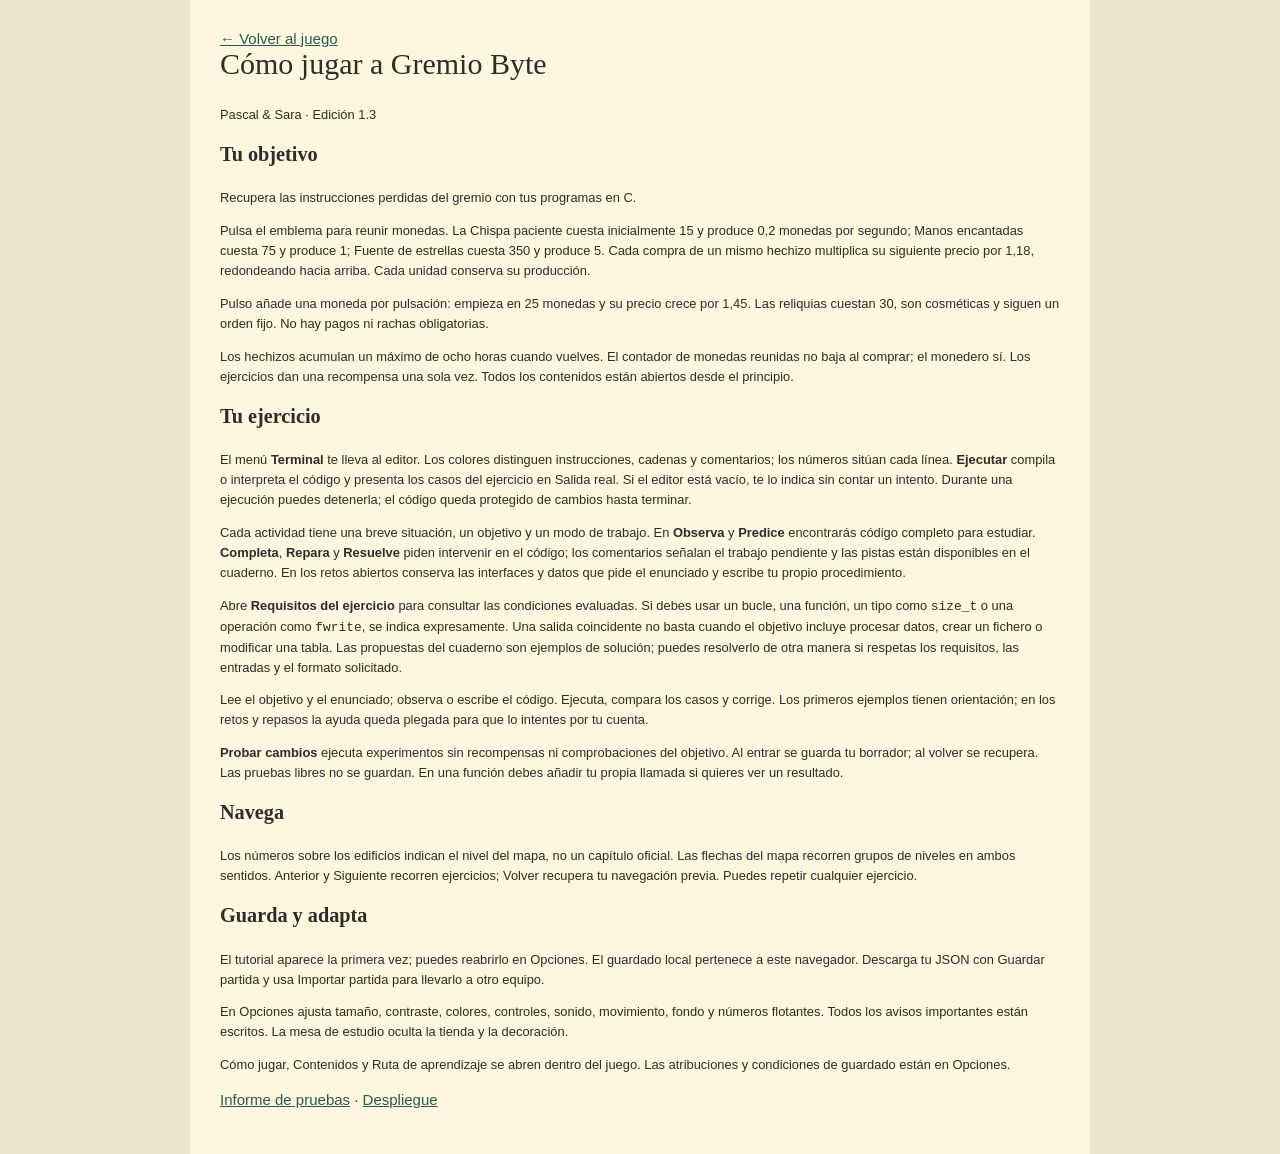
<file: docs/GUIA.html>
<!doctype html><html lang="es"><meta charset="utf-8"><meta name="viewport" content="width=device-width,initial-scale=1"><title>GUIA</title><link rel="stylesheet" href="../style.css"><style>main{max-width:900px;padding:2rem;margin:auto;background:var(--panel)}table{max-width:100%}h1{font:2rem/1.1 Georgia,serif}</style><body><main><a href="../">← Volver al juego</a><article class="prose"><h1>Cómo jugar a Gremio Byte</h1>
<p>Pascal &amp; Sara · Edición 1.3</p>
<h2>Tu objetivo</h2>
<p>Recupera las instrucciones perdidas del gremio con tus programas en C.</p>
<p>Pulsa el emblema para reunir monedas. La Chispa paciente cuesta inicialmente 15 y produce 0,2 monedas por segundo; Manos encantadas cuesta 75 y produce 1; Fuente de estrellas cuesta 350 y produce 5. Cada compra de un mismo hechizo multiplica su siguiente precio por 1,18, redondeando hacia arriba. Cada unidad conserva su producción.</p>
<p>Pulso añade una moneda por pulsación: empieza en 25 monedas y su precio crece por 1,45. Las reliquias cuestan 30, son cosméticas y siguen un orden fijo. No hay pagos ni rachas obligatorias.</p>
<p>Los hechizos acumulan un máximo de ocho horas cuando vuelves. El contador de monedas reunidas no baja al comprar; el monedero sí. Los ejercicios dan una recompensa una sola vez. Todos los contenidos están abiertos desde el principio.</p>
<h2>Tu ejercicio</h2>
<p>El menú <strong>Terminal</strong> te lleva al editor. Los colores distinguen instrucciones, cadenas y comentarios; los números sitúan cada línea. <strong>Ejecutar</strong> compila o interpreta el código y presenta los casos del ejercicio en Salida real. Si el editor está vacío, te lo indica sin contar un intento. Durante una ejecución puedes detenerla; el código queda protegido de cambios hasta terminar.</p>
<p>Cada actividad tiene una breve situación, un objetivo y un modo de trabajo. En <strong>Observa</strong> y <strong>Predice</strong> encontrarás código completo para estudiar. <strong>Completa</strong>, <strong>Repara</strong> y <strong>Resuelve</strong> piden intervenir en el código; los comentarios señalan el trabajo pendiente y las pistas están disponibles en el cuaderno. En los retos abiertos conserva las interfaces y datos que pide el enunciado y escribe tu propio procedimiento.</p>
<p>Abre <strong>Requisitos del ejercicio</strong> para consultar las condiciones evaluadas. Si debes usar un bucle, una función, un tipo como <code>size_t</code> o una operación como <code>fwrite</code>, se indica expresamente. Una salida coincidente no basta cuando el objetivo incluye procesar datos, crear un fichero o modificar una tabla. Las propuestas del cuaderno son ejemplos de solución; puedes resolverlo de otra manera si respetas los requisitos, las entradas y el formato solicitado.</p>
<p>Lee el objetivo y el enunciado; observa o escribe el código. Ejecuta, compara los casos y corrige. Los primeros ejemplos tienen orientación; en los retos y repasos la ayuda queda plegada para que lo intentes por tu cuenta.</p>
<p><strong>Probar cambios</strong> ejecuta experimentos sin recompensas ni comprobaciones del objetivo. Al entrar se guarda tu borrador; al volver se recupera. Las pruebas libres no se guardan. En una función debes añadir tu propia llamada si quieres ver un resultado.</p>
<h2>Navega</h2>
<p>Los números sobre los edificios indican el nivel del mapa, no un capítulo oficial. Las flechas del mapa recorren grupos de niveles en ambos sentidos. Anterior y Siguiente recorren ejercicios; Volver recupera tu navegación previa. Puedes repetir cualquier ejercicio.</p>
<h2>Guarda y adapta</h2>
<p>El tutorial aparece la primera vez; puedes reabrirlo en Opciones. El guardado local pertenece a este navegador. Descarga tu JSON con Guardar partida y usa Importar partida para llevarlo a otro equipo.</p>
<p>En Opciones ajusta tamaño, contraste, colores, controles, sonido, movimiento, fondo y números flotantes. Todos los avisos importantes están escritos. La mesa de estudio oculta la tienda y la decoración.</p>
<p>Cómo jugar, Contenidos y Ruta de aprendizaje se abren dentro del juego. Las atribuciones y condiciones de guardado están en Opciones.</p>
</article><p><a href="INFORME.html">Informe de pruebas</a> · <a href="DESPLIEGUE.html">Despliegue</a></p></main></body></html>
</file>
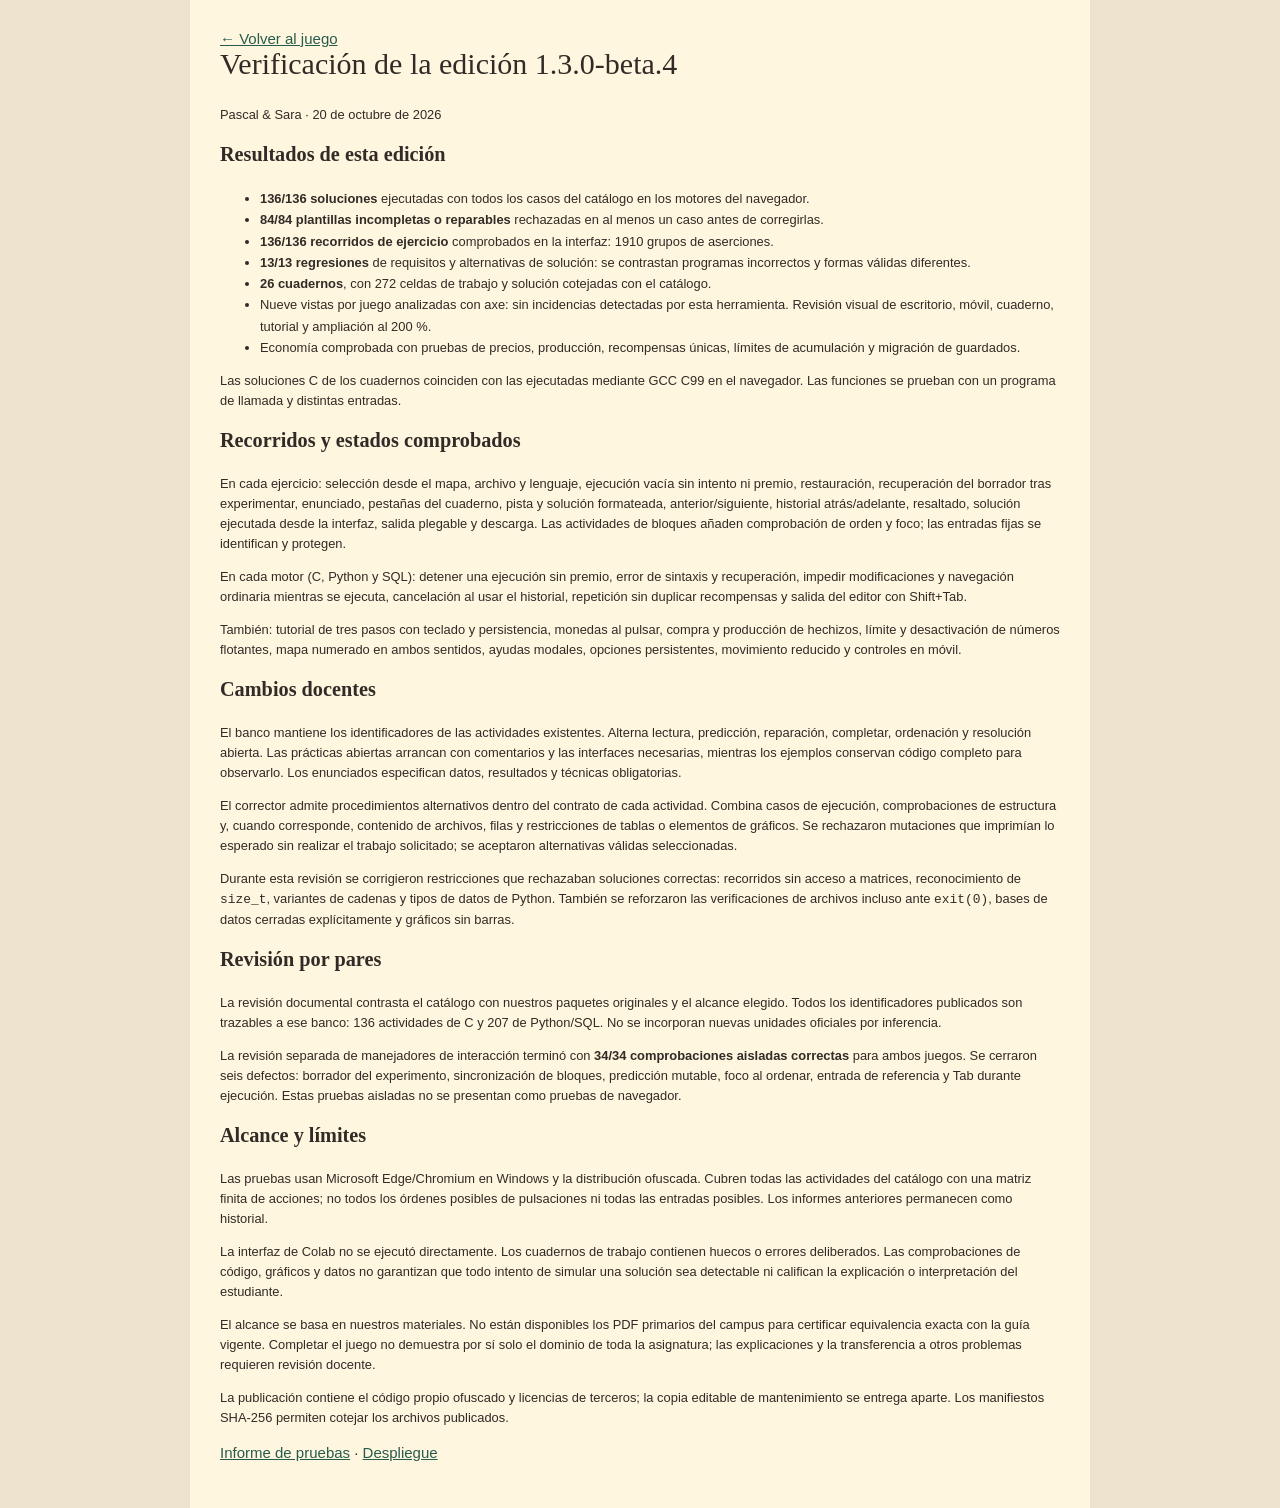
<file: docs/INFORME.html>
<!doctype html><html lang="es"><meta charset="utf-8"><meta name="viewport" content="width=device-width,initial-scale=1"><title>INFORME</title><link rel="stylesheet" href="../style.css"><style>main{max-width:900px;padding:2rem;margin:auto;background:var(--panel)}table{max-width:100%}h1{font:2rem/1.1 Georgia,serif}</style><body><main><a href="../">← Volver al juego</a><article class="prose"><h1>Verificación de la edición 1.3.0-beta.4</h1>
<p>Pascal &amp; Sara · 20 de octubre de 2026</p>
<h2>Resultados de esta edición</h2>
<ul>
<li><strong>136/136 soluciones</strong> ejecutadas con todos los casos del catálogo en los motores del navegador.</li>
<li><strong>84/84 plantillas incompletas o reparables</strong> rechazadas en al menos un caso antes de corregirlas.</li>
<li><strong>136/136 recorridos de ejercicio</strong> comprobados en la interfaz: 1910 grupos de aserciones.</li>
<li><strong>13/13 regresiones</strong> de requisitos y alternativas de solución: se contrastan programas incorrectos y formas válidas diferentes.</li>
<li><strong>26 cuadernos</strong>, con 272 celdas de trabajo y solución cotejadas con el catálogo.</li>
<li>Nueve vistas por juego analizadas con axe: sin incidencias detectadas por esta herramienta. Revisión visual de escritorio, móvil, cuaderno, tutorial y ampliación al 200 %.</li>
<li>Economía comprobada con pruebas de precios, producción, recompensas únicas, límites de acumulación y migración de guardados.</li>
</ul>
<p>Las soluciones C de los cuadernos coinciden con las ejecutadas mediante GCC C99 en el navegador. Las funciones se prueban con un programa de llamada y distintas entradas.</p>
<h2>Recorridos y estados comprobados</h2>
<p>En cada ejercicio: selección desde el mapa, archivo y lenguaje, ejecución vacía sin intento ni premio, restauración, recuperación del borrador tras experimentar, enunciado, pestañas del cuaderno, pista y solución formateada, anterior/siguiente, historial atrás/adelante, resaltado, solución ejecutada desde la interfaz, salida plegable y descarga. Las actividades de bloques añaden comprobación de orden y foco; las entradas fijas se identifican y protegen.</p>
<p>En cada motor (C, Python y SQL): detener una ejecución sin premio, error de sintaxis y recuperación, impedir modificaciones y navegación ordinaria mientras se ejecuta, cancelación al usar el historial, repetición sin duplicar recompensas y salida del editor con Shift+Tab.</p>
<p>También: tutorial de tres pasos con teclado y persistencia, monedas al pulsar, compra y producción de hechizos, límite y desactivación de números flotantes, mapa numerado en ambos sentidos, ayudas modales, opciones persistentes, movimiento reducido y controles en móvil.</p>
<h2>Cambios docentes</h2>
<p>El banco mantiene los identificadores de las actividades existentes. Alterna lectura, predicción, reparación, completar, ordenación y resolución abierta. Las prácticas abiertas arrancan con comentarios y las interfaces necesarias, mientras los ejemplos conservan código completo para observarlo. Los enunciados especifican datos, resultados y técnicas obligatorias.</p>
<p>El corrector admite procedimientos alternativos dentro del contrato de cada actividad. Combina casos de ejecución, comprobaciones de estructura y, cuando corresponde, contenido de archivos, filas y restricciones de tablas o elementos de gráficos. Se rechazaron mutaciones que imprimían lo esperado sin realizar el trabajo solicitado; se aceptaron alternativas válidas seleccionadas.</p>
<p>Durante esta revisión se corrigieron restricciones que rechazaban soluciones correctas: recorridos sin acceso a matrices, reconocimiento de <code>size_t</code>, variantes de cadenas y tipos de datos de Python. También se reforzaron las verificaciones de archivos incluso ante <code>exit(0)</code>, bases de datos cerradas explícitamente y gráficos sin barras.</p>
<h2>Revisión por pares</h2>
<p>La revisión documental contrasta el catálogo con nuestros paquetes originales y el alcance elegido. Todos los identificadores publicados son trazables a ese banco: 136 actividades de C y 207 de Python/SQL. No se incorporan nuevas unidades oficiales por inferencia.</p>
<p>La revisión separada de manejadores de interacción terminó con <strong>34/34 comprobaciones aisladas correctas</strong> para ambos juegos. Se cerraron seis defectos: borrador del experimento, sincronización de bloques, predicción mutable, foco al ordenar, entrada de referencia y Tab durante ejecución. Estas pruebas aisladas no se presentan como pruebas de navegador.</p>
<h2>Alcance y límites</h2>
<p>Las pruebas usan Microsoft Edge/Chromium en Windows y la distribución ofuscada. Cubren todas las actividades del catálogo con una matriz finita de acciones; no todos los órdenes posibles de pulsaciones ni todas las entradas posibles. Los informes anteriores permanecen como historial.</p>
<p>La interfaz de Colab no se ejecutó directamente. Los cuadernos de trabajo contienen huecos o errores deliberados. Las comprobaciones de código, gráficos y datos no garantizan que todo intento de simular una solución sea detectable ni califican la explicación o interpretación del estudiante.</p>
<p>El alcance se basa en nuestros materiales. No están disponibles los PDF primarios del campus para certificar equivalencia exacta con la guía vigente. Completar el juego no demuestra por sí solo el dominio de toda la asignatura; las explicaciones y la transferencia a otros problemas requieren revisión docente.</p>
<p>La publicación contiene el código propio ofuscado y licencias de terceros; la copia editable de mantenimiento se entrega aparte. Los manifiestos SHA-256 permiten cotejar los archivos publicados.</p>
</article><p><a href="INFORME.html">Informe de pruebas</a> · <a href="DESPLIEGUE.html">Despliegue</a></p></main></body></html>
</file>
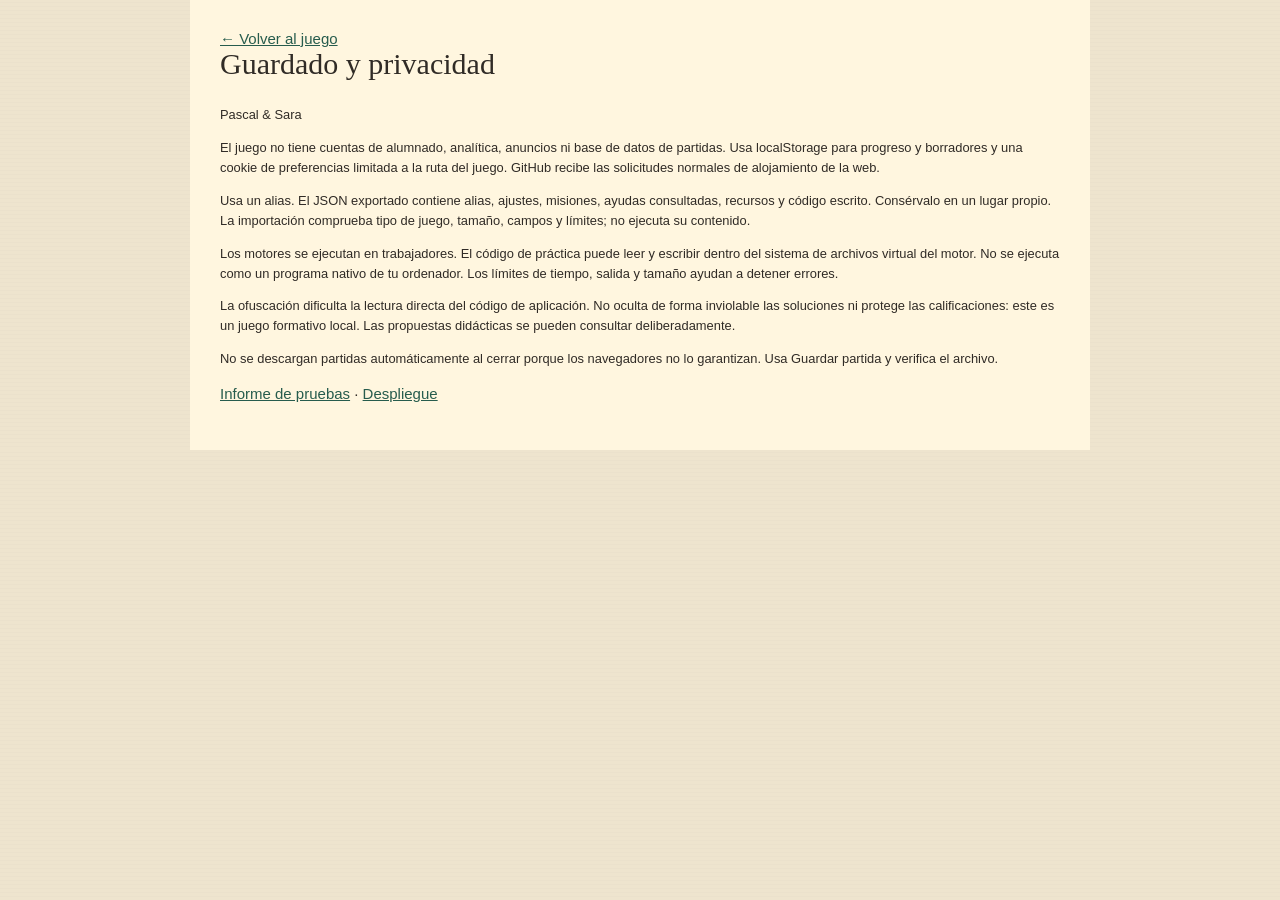
<file: docs/PRIVACIDAD.html>
<!doctype html><html lang="es"><meta charset="utf-8"><meta name="viewport" content="width=device-width,initial-scale=1"><title>PRIVACIDAD</title><link rel="stylesheet" href="../style.css"><style>main{max-width:900px;padding:2rem;margin:auto;background:var(--panel)}table{max-width:100%}h1{font:2rem/1.1 Georgia,serif}</style><body><main><a href="../">← Volver al juego</a><article class="prose"><h1>Guardado y privacidad</h1>
<p>Pascal &amp; Sara</p>
<p>El juego no tiene cuentas de alumnado, analítica, anuncios ni base de datos de partidas. Usa localStorage para progreso y borradores y una cookie de preferencias limitada a la ruta del juego. GitHub recibe las solicitudes normales de alojamiento de la web.</p>
<p>Usa un alias. El JSON exportado contiene alias, ajustes, misiones, ayudas consultadas, recursos y código escrito. Consérvalo en un lugar propio. La importación comprueba tipo de juego, tamaño, campos y límites; no ejecuta su contenido.</p>
<p>Los motores se ejecutan en trabajadores. El código de práctica puede leer y escribir dentro del sistema de archivos virtual del motor. No se ejecuta como un programa nativo de tu ordenador. Los límites de tiempo, salida y tamaño ayudan a detener errores.</p>
<p>La ofuscación dificulta la lectura directa del código de aplicación. No oculta de forma inviolable las soluciones ni protege las calificaciones: este es un juego formativo local. Las propuestas didácticas se pueden consultar deliberadamente.</p>
<p>No se descargan partidas automáticamente al cerrar porque los navegadores no lo garantizan. Usa Guardar partida y verifica el archivo.</p>
</article><p><a href="INFORME.html">Informe de pruebas</a> · <a href="DESPLIEGUE.html">Despliegue</a></p></main></body></html>
</file>
<file: style.css>
@font-face {
  font-family: system-fallback;
  src: local('Georgia');
}
:root {
  --bg: #eee4ce;
  --panel: #fff6df;
  --ink: #302b26;
  --muted: #64584b;
  --accent: #275c4d;
  --accentText: #fff;
  --line: #c6b79b;
  --scale: 1;
  --gold: #e8bd66;
  --wood: #30251f;
  --team-a: #8edbc1;
  --team-b: #e9ba6a;
}
* {
  box-sizing: border-box;
}
html {
  font-size: calc(15px * var(--scale));
  color-scheme: light;
}
body {
  margin: 0;
  background: var(--bg);
  color: var(--ink);
  font-family: 'Segoe UI', sans-serif;
  background-image: repeating-linear-gradient(
    0deg,
    transparent 0 3px,
    #00000003 3px 4px
  );
}
button,
input,
select,
textarea {
  font: inherit;
}
button,
a,
input,
textarea,
select,
summary {
  -webkit-tap-highlight-color: transparent;
}
button {
  cursor: pointer;
  border: 1px solid var(--line);
  border-radius: 5px;
  background: var(--panel);
  color: var(--ink);
  padding: 0.6rem 0.85rem;
  font-weight: 600;
  transition:
    filter 0.15s,
    transform 0.15s;
}
button:hover:not(:disabled) {
  filter: brightness(1.08);
  transform: translateY(-1px);
}
button:active:not(:disabled) {
  transform: translateY(1px);
}
button:disabled {
  opacity: 0.5;
  cursor: default;
}
button:focus-visible,
a:focus-visible,
summary:focus-visible,
input:focus-visible,
textarea:focus-visible,
select:focus-visible {
  outline: 3px solid #1584c9;
  outline-offset: 3px;
}
a {
  color: var(--accent);
}
[hidden] {
  display: none !important;
}
img {
  max-width: 100%;
}
h1,
h2,
h3,
p {
  margin-top: 0;
}
h1,
h2,
h3 {
  font-family: Georgia, serif;
}
h2 {
  font-size: 1.65rem;
}
p {
  line-height: 1.55;
}
small {
  font-size: 0.76rem;
}
.skip {
  position: absolute;
  top: -100px;
  left: 10px;
  background: var(--panel);
  padding: 12px;
  z-index: 100;
}
.skip:focus {
  top: 10px;
}
.masthead {
  height: 82px;
  background: var(--wood);
  color: #f8e4af;
  border-bottom: 4px solid #ba8d45;
  display: flex;
  align-items: center;
  padding: 0 2.2rem;
  gap: 1rem;
  box-shadow: 0 2px 10px #0004;
}
.brand {
  color: #f9e6b7;
  text-decoration: none;
  display: flex;
  gap: 0.8rem;
  align-items: center;
  font:
    bold 1.65rem Georgia,
    serif;
  letter-spacing: 0.02em;
}
.brand img {
  width: 40px;
  height: 40px;
  filter: sepia(1) saturate(2);
}
.brand small {
  display: block;
  font:
    600 0.6rem 'Segoe UI',
    sans-serif;
  letter-spacing: 0.21em;
  color: #cfbb94;
  margin-top: 7px;
}
.beta {
  border: 1px solid #897348;
  border-radius: 3px;
  font-size: 0.6rem;
  padding: 0.2rem 0.4rem;
  letter-spacing: 0.1em;
}
.masthead nav {
  margin-left: auto;
  display: flex;
  gap: 8px;
}
.masthead button {
  background: #ffffff09;
  border-color: #675747;
  color: #f5e4c2;
  font-size: 0.8rem;
}
.masthead button.gold {
  background: linear-gradient(#e6bd72, #c69240);
  border-color: #f6da95;
  color: #34251b;
  box-shadow: 0 2px 0 #705120;
}
.game-shell {
  display: grid;
  grid-template-columns: 260px minmax(0, 1fr) 255px;
  max-width: 1600px;
  margin: auto;
  min-height: calc(100vh - 145px);
}
.character-panel {
  background: linear-gradient(100deg, #312c28, #453c31 70%, #29241f);
  color: #f4e4bd;
  border-right: 5px solid #a7814b;
  box-shadow: inset -5px 0 10px #0003;
  padding: 27px 20px;
  text-align: center;
  position: relative;
}
.chapter-label {
  font-size: 0.56rem;
  letter-spacing: 0.19em;
  color: #c9b593;
  margin-bottom: 12px;
}
.character-panel h1 {
  font-size: 1.7rem;
  line-height: 1.1;
  margin-bottom: 8px;
}
.world-intro {
  font-size: 0.78rem;
  color: #d1c1a5;
}
.portrait-scene {
  height: 230px;
  position: relative;
  display: grid;
  place-items: center;
  isolation: isolate;
}
.sun-rays {
  position: absolute;
  inset: 3%;
  border-radius: 50%;
  background: repeating-conic-gradient(
    from 0deg,
    #ecba5b10 0deg 10deg,
    transparent 10deg 25deg
  );
  animation: spin 80s linear infinite;
  z-index: -1;
}
.gather {
  position: relative;
  width: 174px;
  height: 174px;
  border-radius: 50%;
  display: grid;
  place-items: center;
  border: 3px solid #c29958;
  background: radial-gradient(circle at 50% 30%, #735a38, #282322 72%);
  box-shadow:
    inset 0 0 0 6px #3e3025,
    0 0 0 6px #a7804733,
    0 12px 25px #0006;
  transition: transform 0.1s;
}
.gather img {
  width: 110px;
  height: 110px;
  filter: sepia(1) saturate(1.4);
  margin-top: -13px;
  filter: drop-shadow(0 5px 3px #0005) sepia(1);
}
.gather:hover:not(:disabled) {
  transform: scale(1.035);
}
.gather:active:not(:disabled) {
  transform: scale(0.96);
}
.gather-label {
  position: absolute;
  bottom: -9px;
  background: #d9ad61;
  color: #30251b;
  border: 2px solid #f2d392;
  padding: 5px 17px;
  border-radius: 4px;
  font-size: 0.72rem;
  white-space: nowrap;
}
.floating-rune {
  position: absolute;
  color: #e7c87d;
  animation: bob 4s ease-in-out infinite;
}
.r1 {
  left: 5px;
  top: 45px;
  font-size: 1.6rem;
}
.r2 {
  right: 10px;
  bottom: 45px;
  animation-delay: -2s;
}
.character-name strong {
  display: block;
  font:
    1.16rem Georgia,
    serif;
}
.character-name span {
  display: block;
  color: #c3b392;
  font-size: 0.7rem;
  margin: 6px 0 11px;
}
progress {
  width: 100%;
  height: 7px;
  accent-color: #bb914c;
  border: 0;
  border-radius: 5px;
  overflow: hidden;
}
progress::-webkit-progress-bar {
  background: #0002;
}
progress::-webkit-progress-value {
  background: linear-gradient(90deg, #a67b39, #ebc879);
}
.wallet {
  display: flex;
  align-items: baseline;
  justify-content: center;
  gap: 7px;
  margin: 22px 0 2px;
}
.wallet img {
  width: 29px;
  height: 29px;
  align-self: center;
  filter: sepia(1);
}
.wallet strong {
  font:
    2.5rem Georgia,
    serif;
  color: #f2ca7f;
}
.wallet span {
  font-size: 0.65rem;
  color: #c8b792;
}
.production {
  font-size: 0.67rem;
  color: #d1c2a7;
  min-height: 2rem;
}
.side-actions {
  display: grid;
  grid-template-columns: 1fr 1fr;
  gap: 8px;
}
.side-actions button {
  background: #ffffff0a;
  color: #ebd8b1;
  border-color: #766247;
  font-size: 0.7rem;
  padding: 10px 2px;
}
.side-actions img {
  display: block;
  width: 24px;
  height: 24px;
  margin: 0 auto 5px;
  filter: sepia(1);
}
.progress-summary {
  border-top: 1px solid #736049;
  margin-top: 23px;
  padding-top: 18px;
  text-align: left;
  font-size: 0.65rem;
  color: #cebc99;
}
.progress-summary strong {
  float: right;
}
.progress-summary progress {
  margin-top: 10px;
}
.text-button {
  background: transparent;
  border: 0;
  font-size: 0.75rem;
  color: var(--muted);
}
.character-panel .text-button {
  color: #c6b38e;
  margin-top: 12px;
}
.play-column {
  min-width: 0;
  padding: 20px 23px 26px;
  background: var(--bg);
}
.arena {
  border: 1px solid #97805b;
  border-radius: 7px;
  overflow: hidden;
  box-shadow: 0 3px 8px #342a221a;
  background: #253e3a;
  margin-bottom: 17px;
}
.arena-top {
  display: flex;
  justify-content: space-between;
  padding: 10px 15px;
  background: #263431;
  color: #f4e2bb;
  border-bottom: 1px solid #73826a;
  font:
    bold 0.84rem Georgia,
    serif;
}
.arena-top span:last-child {
  font: 600 0.56rem 'Segoe UI';
  letter-spacing: 0.13em;
  color: #c5cdb3;
}
.landscape {
  height: 175px;
  position: relative;
  overflow: hidden;
  background: linear-gradient(#223e47, #548e85);
  isolation: isolate;
}
.scene-moon {
  position: absolute;
  width: 32px;
  height: 32px;
  left: 71%;
  top: 14px;
  background: #f5dfa1;
  border-radius: 50%;
  box-shadow: 0 0 25px #eee4b150;
  z-index: -2;
}
.hill {
  position: absolute;
  width: 80%;
  height: 160px;
  border-radius: 50%;
  z-index: -1;
  background: #284f47;
  transform: rotate(-13deg);
}
.hill-0 {
  bottom: -70px;
  left: -20%;
  background: #42796b;
}
.hill-1 {
  bottom: -94px;
  right: -15%;
  background: #376556;
  transform: rotate(19deg);
}
.hill-2 {
  bottom: -128px;
  left: 12%;
  width: 120%;
  background: #254c3e;
}
.world-path {
  position: absolute;
  left: -5%;
  right: -5%;
  top: 106px;
  height: 27px;
  border-radius: 50%;
  transform: rotate(-5deg);
  border: 8px solid #c1ad7066;
  border-top: none;
}
.world-station {
  position: absolute;
  background: transparent;
  border: 0;
  padding: 0;
  width: 52px;
  height: 62px;
  filter: drop-shadow(0 4px 0 #172d25);
  display: grid;
  justify-items: center;
  align-content: center;
}
.world-station img {
  width: 42px;
  height: 42px;
  filter: sepia(1) saturate(1.8);
  opacity: 0.94;
}
.world-station span {
  font-size: 0.57rem;
  line-height: 1;
  background: #192c24;
  color: #f4e2b7;
  border: 1px solid #a5a57a;
  padding: 3px 7px;
  border-radius: 9px;
}
.station-0 {
  left: 5%;
  top: 60px;
}
.station-1 {
  left: 25%;
  top: 47px;
}
.station-2 {
  left: 44%;
  top: 55px;
}
.station-3 {
  left: 64%;
  top: 45px;
}
.station-4 {
  left: 83%;
  top: 37px;
}
.fireflies {
  position: absolute;
  inset: 15px 0;
  pointer-events: none;
  color: #f7e48f;
  font-size: 1.1rem;
  white-space: pre;
  animation: glow 6s ease-in-out infinite;
}
.companion {
  position: absolute;
  bottom: 8px;
  left: 18%;
  width: 32px;
  height: 32px;
  background: url('assets/game/tiny-dungeon.png') 0 -224px/384px 352px;
  image-rendering: pixelated;
  animation: bob 3s ease-in-out infinite;
}
.result-tray {
  display: flex;
  align-items: center;
  gap: 8px;
  min-height: 62px;
  background: #1e302b;
  color: #e4d8b7;
  padding: 9px 13px;
  font-size: 0.72rem;
  flex-wrap: wrap;
}
.tray-label {
  font-size: 0.5rem;
  letter-spacing: 0.13em;
  color: #adbfac;
  max-width: 75px;
  line-height: 1.7;
}
.output-token {
  display: flex;
  align-items: center;
  gap: 4px;
  background: #ffffff08;
  border: 1px solid #8ba78c55;
  border-radius: 4px;
  padding: 5px 7px;
  animation: appear 0.3s both;
  animation-delay: calc(var(--i) * 80ms);
}
.output-token img {
  width: 18px;
  height: 21px;
  filter: sepia(1);
}
.quantity-row {
  display: flex;
  gap: 3px;
  margin-left: auto;
  flex-wrap: wrap;
}
.quantity-row img {
  width: 15px;
  height: 19px;
  filter: sepia(1);
}
.scene-bottom {
  display: flex;
  align-items: center;
  justify-content: space-between;
  padding: 4px 12px;
  background: #263431;
  color: #baccb9;
  gap: 8px;
}
.scene-bottom p {
  font-size: 0.63rem;
  margin: 0;
}
.scene-bottom button {
  padding: 2px 8px;
  background: transparent;
  color: #f2d8a5;
  border: 0;
}
.mission {
  background: var(--panel);
  border: 1px solid var(--line);
  border-radius: 6px;
  box-shadow: 0 3px 5px #39281910;
  padding: 20px;
}
.mission-top {
  display: flex;
  justify-content: space-between;
  gap: 10px;
  font-size: 0.56rem;
  color: var(--muted);
  text-transform: uppercase;
  letter-spacing: 0.08em;
  align-items: center;
  margin-bottom: 9px;
}
.reward {
  white-space: nowrap;
  background: #c2994420;
  border: 1px solid #be974a70;
  border-radius: 12px;
  padding: 4px 9px;
  font-size: 0.62rem;
  color: var(--ink);
  letter-spacing: 0;
}
.mission h2 {
  font-size: 1.75rem;
  margin-bottom: 8px;
}
.mission > p {
  font-size: 0.87rem;
  margin-bottom: 9px;
}
.mission-tools {
  display: flex;
  align-items: flex-start;
  justify-content: space-between;
  gap: 8px;
  margin-bottom: 13px;
}
.mission-tools details {
  min-width: 0;
}
.mission-tools summary {
  font-size: 0.72rem;
  color: var(--muted);
}
summary {
  cursor: pointer;
  padding: 4px 0;
  line-height: 1.4;
}
.editor-head {
  background: #283637;
  color: #b9cbc5;
  display: flex;
  align-items: center;
  gap: 10px;
  padding: 7px 12px;
  border-radius: 5px 5px 0 0;
  border-bottom: 1px solid #435355;
  font-size: 0.68rem;
}
.editor-head label {
  font-weight: 600;
}
.editor-head button {
  background: none;
  border: 0;
  color: #c6d6cd;
  padding: 0;
  margin-left: auto;
  font-size: 0.64rem;
}
.editor-dots {
  font-size: 0.5rem;
  letter-spacing: 0.2em;
  color: #c7a46e;
}
.editor {
  display: flex;
  background: #1b282b;
  min-height: 170px;
  border-radius: 0 0 4px 4px;
  overflow: hidden;
}
.editor pre {
  margin: 0;
  padding: 13px 8px 13px 13px;
  color: #a0aaa5;
  text-align: right;
  background: #172426;
  font:
    0.83rem/1.65 Consolas,
    monospace;
  overflow: hidden;
  user-select: none;
  min-width: 34px;
}
.editor textarea {
  margin: 0;
  flex: 1;
  min-width: 0;
  width: 100%;
  resize: vertical;
  border: 0;
  border-radius: 0;
  padding: 13px 13px 13px 8px;
  color: #f1dbae;
  background: transparent;
  font:
    0.83rem/1.65 Consolas,
    monospace;
  tab-size: 4;
  white-space: pre;
  overflow: auto;
  min-height: 170px;
}
.editor textarea:focus {
  outline: 2px solid #b6d9cc;
  outline-offset: -2px;
}
.editor-foot {
  display: flex;
  gap: 8px;
  align-items: center;
  flex-wrap: wrap;
  font-size: 0.53rem;
  color: var(--muted);
  padding: 7px 0;
}
.editor-foot span {
  flex: 1;
  min-width: 160px;
}
.editor-foot button {
  font-size: 0.59rem;
  padding: 3px 6px;
  background: transparent;
}
.editor-foot button[aria-pressed='true'] {
  background: var(--accent);
  color: var(--accentText);
}
.input-details {
  font-size: 0.68rem;
  color: var(--muted);
}
.run-bar {
  display: flex;
  align-items: center;
  gap: 8px;
  margin-top: 12px;
}
.run-bar button {
  font-size: 0.76rem;
}
.primary {
  background: linear-gradient(#306853, #234a3d);
  color: #fff8df;
  border: 1px solid #173a2c;
  border-bottom: 3px solid #142d22;
  padding: 10px 19px;
  box-shadow: inset 0 1px #ffffff20;
}
.run-bar #next-mission {
  margin-left: auto;
  background: none;
}
.run-bar #stop {
  background: none;
  border: 0;
  font-size: 0.67rem;
}
#result {
  font-size: 0.78rem;
  margin: 12px 0;
  color: var(--ink);
}
#result:empty {
  display: none;
}
#output-details {
  margin-top: 12px;
  border-top: 1px solid var(--line);
  padding-top: 6px;
}
#output-details summary {
  font-size: 0.69rem;
  color: var(--muted);
}
#run-metrics {
  font-size: 0.57rem;
  margin-left: 5px;
  overflow-wrap: anywhere;
}
#output {
  font:
    0.75rem/1.5 Consolas,
    monospace;
  max-height: 240px;
  overflow: auto;
  white-space: pre-wrap;
  background: #00000007;
  border-radius: 4px;
  padding: 9px;
  margin: 6px 0 0;
}
#artifacts img {
  max-height: 300px;
  object-fit: contain;
}
.shop-panel {
  padding: 26px 17px;
  background: var(--panel);
  border-left: 1px solid var(--line);
}
.shop-title {
  display: flex;
  gap: 10px;
  align-items: center;
}
.shop-title img {
  width: 29px;
  height: 29px;
  filter: brightness(0.4) sepia(1);
}
.shop-title span {
  font-size: 0.53rem;
  letter-spacing: 0.12em;
  color: var(--muted);
}
.shop-title h2 {
  font-size: 1.33rem;
  margin: 3px 0;
}
.shop-intro {
  font-size: 0.69rem;
  color: var(--muted);
  margin: 13px 0 20px;
}
.shop-item {
  width: 100%;
  display: flex;
  align-items: center;
  gap: 10px;
  text-align: left;
  padding: 13px 9px;
  margin: 10px 0;
  background: linear-gradient(#f1dfb9, #e6d1a7);
  border: 1px solid #b69b66;
  border-bottom: 3px solid #b29565;
  color: #403322;
  box-shadow: inset 0 1px #fff9;
}
.shop-item > img {
  width: 35px;
  height: 40px;
  filter: brightness(0.5) sepia(1);
}
.shop-item strong {
  display: block;
  font:
    bold 0.87rem Georgia,
    serif;
}
.shop-item small {
  display: block;
  font-size: 0.59rem;
  margin: 5px 0;
  color: #66563d;
}
.shop-item em {
  font-style: normal;
  font-size: 0.68rem;
  color: #54401f;
}
.next-unlock {
  margin-top: 25px;
  padding: 18px 14px;
  background: #b7a3780d;
  border: 1px dashed #baa576;
  border-radius: 5px;
  text-align: center;
}
.next-unlock > span {
  display: block;
  font-size: 0.53rem;
  letter-spacing: 0.13em;
  color: var(--muted);
}
.next-unlock img {
  display: block;
  width: 45px;
  height: 45px;
  filter: brightness(0.5) sepia(1);
  margin: 17px auto 12px;
}
.next-unlock strong {
  font:
    bold 0.9rem Georgia,
    serif;
  display: block;
}
.next-unlock p {
  font-size: 0.65rem;
  margin: 8px 0 12px;
  color: var(--muted);
}
.daily-note {
  border-top: 1px solid var(--line);
  margin-top: 24px;
  padding-top: 18px;
}
.daily-note span {
  font-size: 0.51rem;
  letter-spacing: 0.07em;
  color: var(--muted);
}
.daily-note p {
  font-size: 0.7rem;
  margin: 8px 0;
}
.save-menu {
  margin-top: 20px;
}
.save-menu button {
  font-size: 0.63rem;
  padding: 7px;
  background: transparent;
  width: 100%;
  margin-bottom: 5px;
}
.save-menu p {
  font-size: 0.6rem;
  color: var(--muted);
  margin: 7px 0;
}
.notice {
  max-width: 1100px;
  margin: 0 auto;
  padding: 7px 20px;
  font-size: 0.7rem;
  color: var(--muted);
  min-height: 30px;
}
.notice.error {
  color: #a52f20;
  background: #fff0e5;
}
footer {
  display: flex;
  align-items: center;
  justify-content: center;
  gap: 18px;
  flex-wrap: wrap;
  padding: 13px 20px;
  background: var(--wood);
  color: #d3c09c;
  font-size: 0.6rem;
  border-top: 1px solid #796343;
}
footer a {
  color: #e3cea2;
}
footer button {
  font-size: 0.6rem;
  background: none;
  color: #e3cea2;
  border: 0;
  padding: 0;
}
dialog {
  color: var(--ink);
  background: var(--panel);
  border: 2px solid #a78953;
  border-radius: 9px;
  max-width: 800px;
  width: calc(100% - 30px);
  max-height: 88vh;
  padding: 25px;
  box-shadow: 0 20px 70px #0007;
}
dialog::backdrop {
  background: #151d24b5;
  backdrop-filter: blur(3px);
}
.dialog-top {
  display: flex;
  justify-content: space-between;
  align-items: center;
  gap: 20px;
  margin-bottom: 17px;
}
.dialog-top h2 {
  margin: 0;
}
.dialog-top button {
  font-size: 1.5rem;
  border: 0;
  background: transparent;
  padding: 0 8px;
}
.eyebrow {
  font-size: 0.6rem;
  letter-spacing: 0.12em;
  color: var(--muted);
}
input,
select,
textarea {
  max-width: 100%;
  background: var(--panel);
  color: var(--ink);
  border: 1px solid var(--line);
  border-radius: 4px;
  padding: 8px;
}
input[type='search'] {
  width: 100%;
  margin: 7px 0 13px;
}
label {
  display: block;
  font-size: 0.8rem;
}
textarea {
  width: 100%;
  font-family: Consolas, monospace;
}
.form-grid {
  display: grid;
  grid-template-columns: 1fr 1fr;
  gap: 14px;
}
.form-grid input,
.form-grid select {
  display: block;
  width: 100%;
  margin-top: 5px;
}
.check {
  display: flex;
  align-items: center;
  gap: 8px;
  margin: 15px 0;
}
.check input {
  width: auto;
}
.quiet {
  font-size: 0.75rem;
  color: var(--muted);
}
#campaign-list details {
  margin: 8px 0;
  border: 1px solid var(--line);
  border-radius: 5px;
  padding: 10px;
}
#campaign-list summary {
  font-weight: 600;
}
.mission-link {
  display: block;
  width: 100%;
  text-align: left;
  border: 0;
  border-bottom: 1px solid var(--line);
  background: transparent;
  border-radius: 0;
  font-weight: 400;
  padding: 10px;
}
.mission-link small {
  display: block;
  color: var(--muted);
  font-size: 0.65rem;
  margin-top: 4px;
}
.mission-link.active {
  background: var(--accent);
  color: var(--accentText);
}
.mission-link.active small {
  color: inherit;
}
.study-tabs {
  display: flex;
  gap: 7px;
  border-bottom: 1px solid var(--line);
  padding-bottom: 12px;
  margin-bottom: 15px;
}
.study-tabs [aria-selected='true'] {
  background: var(--accent);
  color: var(--accentText);
}
.prose {
  font-size: 0.86rem;
  line-height: 1.65;
  overflow-wrap: anywhere;
}
.prose pre {
  overflow: auto;
  background: #00000009;
  padding: 12px;
  white-space: pre-wrap;
  font:
    0.8rem/1.6 Consolas,
    monospace;
}
.prose table {
  border-collapse: collapse;
  display: block;
  overflow: auto;
  max-width: 100%;
}
.prose th,
.prose td {
  border: 1px solid var(--line);
  padding: 8px;
}
.prose h2 {
  font-size: 1.35rem;
}
.prose h3 {
  font-size: 1.1rem;
}
dt {
  font-weight: 700;
  margin-top: 12px;
}
dd {
  margin: 5px 0;
  font-size: 0.86rem;
  line-height: 1.5;
}
#hint-text {
  white-space: pre-line;
}
.blocks li {
  margin-bottom: 8px;
}
.blocks code {
  display: block;
  white-space: pre-wrap;
}
.blocks button {
  font-size: 0.7rem;
  margin: 4px;
}
.inventory-grid {
  display: grid;
  grid-template-columns: repeat(6, 1fr);
  gap: 10px;
}
.inventory-item {
  border: 1px solid var(--line);
  padding: 10px 5px;
  text-align: center;
  background: #c69d4717;
  border-radius: 5px;
}
.inventory-item img {
  display: block;
  width: 36px;
  height: 36px;
  margin: 0 auto 7px;
  filter: brightness(0.4) sepia(1);
}
.inventory-item span {
  font-size: 0.55rem;
}
.inventory-item.locked {
  opacity: 0.4;
}
.toast {
  position: fixed;
  bottom: 15px;
  left: 15px;
  max-width: 350px;
  z-index: 20;
  background: var(--panel);
  border: 1px solid var(--line);
  padding: 15px;
  box-shadow: 0 5px 20px #0004;
  font-size: 0.8rem;
}
.float-coin {
  position: absolute;
  left: 50%;
  top: 50%;
  color: #ffe19d;
  font: bold 2rem Georgia;
  pointer-events: none;
  animation: floatup 0.9s forwards;
  z-index: 3;
}
.win-banner {
  position: absolute;
  left: -10px;
  right: -10px;
  bottom: -10px;
  background: #f2cf85;
  color: #392d1f;
  border: 2px solid #fff1bb;
  border-radius: 6px;
  box-shadow: 0 5px 20px #0005;
  padding: 12px;
  z-index: 8;
  animation: appear 0.3s;
}
.win-banner img {
  width: 25px;
  height: 25px;
  filter: brightness(0.4) sepia(1);
  display: block;
  margin: auto;
}
.win-banner span {
  font-size: 0.6rem;
  font-weight: 700;
}
.celebrate .world-station {
  animation: bob 0.5s 2;
}
html[data-game='forja-infinita'] .character-panel {
  background: linear-gradient(100deg, #1c343b, #2c5058 75%, #182c33);
  border-right-color: #a88348;
}
html[data-game='forja-infinita'] .gather {
  background: radial-gradient(circle at 50% 40%, #4e8c8a, #1c363d 70%);
}
html[data-game='forja-infinita'] .gather img {
  filter: drop-shadow(0 0 12px #9ef4e588);
  width: 106px;
}
html[data-game='forja-infinita'] .landscape {
  background: linear-gradient(#4b737a, #a8b5a1);
}
html[data-game='forja-infinita'] .hill-0 {
  background: #688f7e;
}
html[data-game='forja-infinita'] .hill-1 {
  background: #4c766a;
}
html[data-game='forja-infinita'] .hill-2 {
  background: #345a51;
}
html[data-game='forja-infinita'] .world-station img {
  filter: sepia(1) saturate(1.4);
}
html[data-vision='monochrome'] .arena,
html[data-vision='monochrome'] .portrait-scene {
  filter: grayscale(1);
}
html[data-vision='tritanopia'] .output-token {
  border-color: #ef9bb2;
}
html[data-vision='deuteranopia'] .output-token,
html[data-vision='protanopia'] .output-token {
  border-color: #f0c332;
}
.still *,
.still *::before,
.still *::after {
  animation: none !important;
  transition: none !important;
}
@keyframes spin {
  to {
    transform: rotate(360deg);
  }
}
@keyframes bob {
  50% {
    transform: translateY(-5px);
  }
}
@keyframes glow {
  50% {
    opacity: 0.3;
    transform: translateY(6px);
  }
}
@keyframes appear {
  from {
    opacity: 0;
    transform: translateY(8px);
  }
  to {
    opacity: 1;
    transform: translateY(0);
  }
}
@keyframes floatup {
  to {
    opacity: 0;
    transform: translateY(-80px);
  }
}
@media (min-width: 1500px) {
  .game-shell {
    grid-template-columns: 290px minmax(0, 1fr) 280px;
  }
  .portrait-scene {
    height: 260px;
  }
  .landscape {
    height: 200px;
  }
  .play-column {
    padding: 25px 30px;
  }
}
@media (max-width: 1100px) {
  .game-shell {
    grid-template-columns: 220px minmax(0, 1fr);
  }
  .shop-panel {
    grid-column: 1/-1;
    display: grid;
    grid-template-columns: 1fr 1fr 1fr;
    gap: 14px;
    border-top: 1px solid var(--line);
  }
  .shop-intro,
  .daily-note {
    display: none;
  }
  .shop-title {
    grid-column: 1/-1;
  }
  .next-unlock {
    margin: 0;
    grid-column: 3;
    grid-row: 2/4;
  }
  .save-menu {
    grid-column: 1/3;
    margin: 0;
    display: flex;
    align-items: start;
    gap: 8px;
  }
  .shop-item {
    margin: 0;
  }
  .play-column {
    padding: 18px;
  }
  .masthead {
    padding: 0 18px;
  }
  .masthead nav {
    gap: 5px;
  }
}
@media (max-width: 720px) {
  html {
    font-size: calc(14px * var(--scale));
  }
  .masthead {
    height: auto;
    min-height: 76px;
    padding: 13px;
    flex-wrap: wrap;
    gap: 8px;
  }
  .brand {
    font-size: 1.3rem;
  }
  .brand img {
    width: 28px;
  }
  .brand small {
    font-size: 0.5rem;
  }
  .masthead nav {
    width: 100%;
    margin: 0;
    justify-content: space-between;
  }
  .masthead nav button {
    font-size: 0.67rem;
    padding: 7px;
  }
  .game-shell {
    display: block;
  }
  .character-panel {
    border-right: 0;
    border-bottom: 4px solid #a7814b;
    display: grid;
    grid-template-columns: 100px 1fr 1fr;
    gap: 5px 12px;
    padding: 12px;
    text-align: left;
    align-items: center;
  }
  .chapter-label,
  .character-panel h1,
  .world-intro,
  .character-panel > .text-button,
  .sun-rays,
  .floating-rune,
  .character-name,
  .character-panel > #xp-bar,
  .progress-summary {
    display: none;
  }
  .portrait-scene {
    height: 100px;
    grid-row: 1/4;
  }
  .gather {
    width: 84px;
    height: 84px;
  }
  .gather img {
    width: 55px !important;
    height: 55px !important;
  }
  .gather-label {
    font-size: 0.55rem;
    padding: 3px 7px;
  }
  .wallet {
    margin: 0;
    justify-content: start;
    grid-column: 2;
  }
  .wallet strong {
    font-size: 1.8rem;
  }
  .wallet img {
    width: 18px;
  }
  .production {
    margin: 0;
    font-size: 0.58rem;
    grid-column: 2;
    min-height: 0;
  }
  .side-actions {
    grid-column: 3;
    grid-row: 1/4;
    display: block;
  }
  .side-actions button {
    width: 100%;
    display: flex;
    align-items: center;
    justify-content: center;
    gap: 5px;
    margin: 4px 0;
    padding: 7px;
  }
  .side-actions img {
    width: 16px;
    height: 16px;
    margin: 0;
  }
  .play-column {
    padding: 12px;
  }
  .landscape {
    height: 145px;
  }
  .world-station {
    width: 38px;
    height: 52px;
  }
  .world-station img {
    width: 32px;
    height: 32px;
  }
  .mission {
    padding: 14px;
  }
  .mission h2 {
    font-size: 1.5rem;
  }
  .mission-tools {
    flex-wrap: wrap;
  }
  .run-bar {
    flex-wrap: wrap;
  }
  .run-bar .primary {
    flex: 1;
  }
  .run-bar #next-mission {
    margin-left: 0;
  }
  .editor textarea {
    font-size: 0.78rem;
  }
  .shop-panel {
    display: grid;
    grid-template-columns: 1fr 1fr;
    padding: 15px;
    gap: 10px;
  }
  .shop-title {
    grid-column: 1/-1;
  }
  .next-unlock {
    grid-column: 1/-1;
    grid-row: auto;
    display: none;
  }
  .save-menu {
    grid-column: 1/-1;
    flex-wrap: wrap;
  }
  .save-menu button {
    width: auto;
  }
  .shop-item {
    padding: 9px 7px;
    gap: 7px;
  }
  .shop-item > img {
    width: 25px;
  }
  .shop-item strong {
    font-size: 0.8rem;
  }
  .inventory-grid {
    grid-template-columns: repeat(4, 1fr);
  }
  .form-grid {
    grid-template-columns: 1fr;
  }
  .mission-top {
    flex-wrap: wrap;
  }
  .result-tray {
    gap: 5px;
  }
  .tray-label {
    width: 100%;
    max-width: none;
  }
  .win-banner {
    left: 0;
    right: -60px;
  }
  .scene-bottom p {
    font-size: 0.58rem;
  }
  footer {
    gap: 12px;
  }
  dialog {
    padding: 17px;
  }
  .quantity-row {
    margin-left: 0;
  }
}
@media (prefers-reduced-motion: reduce) {
  * {
    animation: none !important;
    transition: none !important;
  }
}

/* Readability and high-contrast override. */
.editor-foot,
.editor-foot button,
.chapter-label,
.arena-top span:last-child,
.tray-label,
.mission-top,
.shop-title span,
.daily-note span,
.next-unlock > span {
  font-size: 0.67rem;
}
.save-menu p,
.scene-bottom p,
.shop-item small,
.next-unlock p,
footer {
  font-size: 0.7rem;
}
.editor textarea,
.editor pre {
  font-size: 0.9rem;
}
html[data-theme='contrast'] button,
html[data-theme='contrast'] .shop-item,
html[data-theme='contrast'] .primary {
  background: #000;
  color: #fff;
  border-color: #fff;
}
html[data-theme='contrast'] button *,
html[data-theme='contrast'] .shop-item * {
  color: #fff;
}
html[data-theme='contrast'] .character-panel,
html[data-theme='contrast'] .masthead,
html[data-theme='contrast'] footer {
  background: #000;
  color: #fff;
}
html[data-theme='contrast'] .character-panel p,
html[data-theme='contrast'] .character-panel span,
html[data-theme='contrast'] footer a {
  color: #fff;
}
html[data-theme='contrast'] .notice.error {
  background: #000;
  color: #ffeb80;
}
@media (max-width: 720px) {
  .masthead nav {
    flex-wrap: wrap;
  }
  .masthead nav button {
    max-width: 100%;
    overflow-wrap: anywhere;
  }
  .side-actions button {
    overflow-wrap: anywhere;
  }
  .character-panel {
    grid-template-columns: 90px minmax(0, 1fr) minmax(0, 1fr);
  }
  .shop-panel {
    grid-template-columns: minmax(0, 1fr) minmax(0, 1fr);
  }
  .shop-item {
    flex-wrap: wrap;
  }
  .mission-reward {
    white-space: normal;
  }
  .run-bar button {
    max-width: 100%;
    overflow-wrap: anywhere;
  }
}
.encounter {
  position: absolute;
  bottom: 10px;
  right: 12px;
  display: grid;
  grid-template-columns: 21px auto;
  gap: 4px 7px;
  align-items: center;
  background: #152c29e8;
  color: #f0dfb9;
  border: 1px solid #c1af7677;
  border-radius: 5px;
  padding: 7px 10px;
  max-width: 65%;
  font-size: 0.65rem;
}
.encounter img {
  width: 20px;
  height: 20px;
  grid-row: 1/3;
  filter: sepia(1);
}
.encounter progress {
  height: 4px;
}
.result-tray code {
  white-space: pre-wrap;
  overflow-wrap: anywhere;
  max-width: 100%;
}

/* Chapter two: legible controls and two distinct worlds. Pascal & Sara. */
body {
  position: relative;
  isolation: isolate;
}
.ambient-world {
  position: fixed;
  inset: 0;
  z-index: -1;
  pointer-events: none;
  overflow: hidden;
  background:
    radial-gradient(ellipse at 15% 20%, #bc94432a, transparent 55%),
    radial-gradient(ellipse at 85% 80%, #32644b25, transparent 60%);
}
.ambient-world i {
  position: absolute;
  bottom: -40px;
  left: 12%;
  width: 9px;
  height: 9px;
  background: #bd913c70;
  border-radius: 50%;
  animation: ambient-rise 24s linear infinite;
}
.ambient-world i:nth-child(2) {
  left: 32%;
  animation-delay: -7s;
  animation-duration: 31s;
}
.ambient-world i:nth-child(3) {
  left: 54%;
  animation-delay: -14s;
}
.ambient-world i:nth-child(4) {
  left: 72%;
  animation-delay: -19s;
  animation-duration: 33s;
}
.ambient-world i:nth-child(5) {
  left: 87%;
  animation-delay: -4s;
}
.ambient-world i:nth-child(6) {
  left: 94%;
  animation-delay: -12s;
  animation-duration: 28s;
}
.gather-help {
  font-size: 0.8rem;
  line-height: 1.55;
  color: #f4dfb2;
  background: #0003;
  padding: 12px;
  border: 1px solid #e8bd6650;
  border-radius: 7px;
  margin: 0 0 16px;
}
.gather-help strong {
  display: block;
}
.gather-label {
  white-space: normal;
  line-height: 1.25;
  max-width: 95%;
  font-size: 0.76rem;
}
.learning-route {
  list-style: none;
  padding: 0;
  margin: 16px 0;
  display: flex;
  flex-wrap: wrap;
  gap: 6px;
  font-size: 0.78rem;
}
.learning-route li {
  padding: 7px 10px;
  background: var(--bg);
  border: 1px solid var(--line);
  border-radius: 20px;
}
.lesson-card {
  margin: 14px 0;
  background: var(--bg);
  border: 1px solid var(--line);
  border-left: 4px solid var(--accent);
  border-radius: 8px;
  padding: 12px 15px;
}
.lesson-card summary {
  font-weight: 700;
  cursor: pointer;
}
.lesson-card .prose {
  margin-top: 14px;
  font-size: 0.9rem;
}
.lesson-card h3 {
  font-size: 1.05rem;
  margin-bottom: 6px;
}
.lesson-card p {
  margin-bottom: 14px;
}
.run-bar {
  flex-wrap: wrap;
}
.run-bar #next-mission {
  margin-left: 0;
}
.run-bar button {
  min-height: 44px;
}
.scene-atmosphere {
  position: absolute;
  inset: 0;
  overflow: hidden;
  pointer-events: none;
}
.mist {
  background: linear-gradient(100deg, transparent, #f7e7ba16, transparent);
  background-size: 200% 100%;
  animation: mist-drift 18s ease-in-out infinite alternate;
}
.mist i {
  position: absolute;
  width: 4px;
  height: 4px;
  border-radius: 50%;
  background: #fff1ad;
  left: calc(8% + var(--n) * 13%);
  top: calc(25% + var(--n) * 7%);
  animation: ember-drift calc(7s + var(--n) * 1s) ease-in-out infinite alternate;
}
.conveyor {
  top: auto;
  height: 22px;
  bottom: 17px;
  border-top: 3px solid #d4b275;
  border-bottom: 3px solid #173d42;
  background: repeating-linear-gradient(
    90deg,
    #1b474b 0 20px,
    #547d7d 20px 23px
  );
  animation: belt-roll 4s linear infinite;
}
.conveyor i {
  position: absolute;
  left: calc(var(--n) * 16%);
  bottom: 3px;
  width: 10px;
  height: 10px;
  transform: rotate(45deg);
  background: #baf6e4;
  box-shadow: 0 0 8px #73ead180;
}
.notebook-cover {
  background: var(--accent);
  color: var(--accentText);
  padding: 24px;
  border-radius: 12px;
  margin: 16px 0;
}
.notebook-cover h3 {
  font-size: 1.5rem;
}
.notebook-cover p:last-child {
  margin-bottom: 0;
}
.notebook-section {
  border-left: 3px solid var(--line);
  padding: 4px 0 4px 20px;
  margin: 20px 0;
}
.notebook-section li {
  padding: 5px 0;
  line-height: 1.6;
}
#study-overview > details {
  margin: 20px 0;
  padding: 14px;
  background: var(--bg);
  border: 1px solid var(--line);
  border-radius: 7px;
}
#study-overview > details p {
  margin-top: 12px;
}
#study-dialog {
  max-width: 850px;
  width: calc(100% - 28px);
}
#reading-status {
  font-size: 0.85rem;
  margin-top: 10px;
}
#theory-content {
  border-top: 1px solid var(--line);
  margin-top: 24px;
  padding-top: 18px;
}
html[data-spacing='wide'] .prose,
html[data-spacing='wide'] #mission-brief,
html[data-spacing='wide'] .notebook-section,
html[data-spacing='wide'] .gather-help {
  line-height: 2;
  letter-spacing: 0.045em;
  word-spacing: 0.12em;
}
html[data-targets='large'] button,
html[data-targets='large'] summary,
html[data-targets='large'] input,
html[data-targets='large'] select {
  min-height: 48px;
  padding: 12px;
}
html[data-targets='large'] .world-station {
  min-width: 48px;
  padding: 4px;
}
.focus-mode .ambient-world,
.focus-mode .portrait-scene,
.focus-mode .arena,
.focus-mode .shop-panel,
.focus-mode .gather-help {
  display: none;
}
.focus-mode .game-shell {
  grid-template-columns: 220px minmax(0, 1fr);
  max-width: 1200px;
  margin: auto;
}
.focus-mode .character-panel {
  background: var(--panel);
  color: var(--ink);
}
.focus-mode .character-panel * {
  color: var(--ink);
}
.no-ambient .ambient-world {
  display: none;
}
.no-ambient .scene-atmosphere {
  animation: none;
}
.no-ambient .scene-atmosphere i {
  animation: none;
}
/* The workshop uses a light technical desk, machinery and square modules. */
html[data-game='forja-infinita'] .masthead {
  background: #123c43;
  border-bottom: 4px solid #67b8b0;
}
html[data-game='forja-infinita'] .brand,
html[data-game='forja-infinita'] h1,
html[data-game='forja-infinita'] h2,
html[data-game='forja-infinita'] h3 {
  font-family: 'Segoe UI', sans-serif;
}
html[data-game='forja-infinita'] .play-column {
  background: linear-gradient(135deg, #568d8520, transparent 65%);
}
html[data-game='forja-infinita'] .mission {
  border-radius: 16px;
  border-top: 5px solid #307c80;
  box-shadow: 0 12px 28px #14404b17;
}
html[data-game='forja-infinita'] .learning-route li {
  border-radius: 4px;
}
html[data-game='forja-infinita'] .ambient-world {
  background-image:
    linear-gradient(#4a8e8610 1px, transparent 1px),
    linear-gradient(90deg, #4a8e8610 1px, transparent 1px);
  background-size: 42px 42px;
}
html[data-game='forja-infinita'] .ambient-world i {
  border-radius: 2px;
  background: #397f7655;
  animation-name: workshop-rise;
}
html[data-game='forja-infinita'] .shop-panel {
  background: var(--panel);
  border-left: 3px solid #5b9991;
}
html[data-game='forja-infinita'] .shop-item {
  border-radius: 10px;
  border-left: 4px solid #4e8e88;
}
html[data-game='forja-infinita'] .notebook-cover {
  background: #174f58;
  color: #fff;
}
html[data-game='forja-infinita'] .companion {
  filter: hue-rotate(110deg);
}
html[data-game='gremio-byte'] .mission {
  border: 2px solid var(--line);
  border-top: 5px solid #9d793e;
  box-shadow: 0 5px 0 #8c6b2b1c;
}
html[data-game='gremio-byte'] .notebook-cover {
  background: #4a3625;
  color: #fff0cd;
  border-bottom: 5px solid #b88e46;
}
html[data-theme='contrast'] .notebook-cover,
html[data-theme='contrast'] .masthead,
html[data-theme='contrast'] .gather-help {
  background: #000;
  color: #fff;
  border-color: #fff;
}
html[data-theme='contrast'] .ambient-world {
  display: none;
}
.prose pre {
  overflow: auto;
  max-width: 100%;
}
.prose table {
  display: block;
  overflow: auto;
  max-width: 100%;
}
.prose td,
.prose th {
  min-width: 90px;
}
@keyframes ambient-rise {
  to {
    transform: translate(35px, -110vh);
    opacity: 0;
  }
}
@keyframes workshop-rise {
  to {
    transform: translate(20px, -110vh) rotate(160deg);
    opacity: 0;
  }
}
@keyframes mist-drift {
  to {
    background-position: 100% 0;
  }
}
@keyframes ember-drift {
  to {
    transform: translate(14px, -14px);
    opacity: 0.35;
  }
}
@keyframes belt-roll {
  to {
    background-position: 46px 0;
  }
}
@media (max-width: 720px) {
  .gather-help {
    grid-column: 1/-1;
    margin: 5px 0 0;
    font-size: 0.78rem;
  }
  .gather-label {
    font-size: 0.6rem;
  }
  .learning-route {
    font-size: 0.72rem;
  }
  .lesson-card {
    padding: 10px;
  }
  .focus-mode .game-shell {
    display: block;
  }
  .notebook-cover {
    padding: 16px;
  }
  .notebook-section {
    padding-left: 12px;
  }
  .run-bar button {
    flex: 1 1 auto;
  }
  .masthead nav {
    gap: 7px;
  }
  .masthead nav button {
    min-height: 40px;
  }
  .character-panel .gather-help {
    display: block;
  }
  .focus-mode .gather-help {
    display: none;
  }
}
@media (prefers-reduced-motion: reduce) {
  .ambient-world *,
  .scene-atmosphere,
  .scene-atmosphere * {
    animation: none !important;
  }
}
.still *,
.still *::before,
.still *::after {
  animation: none !important;
  transition: none !important;
}

.masthead {
  height: auto;
  min-height: 82px;
  flex-wrap: wrap;
  padding-top: 12px;
  padding-bottom: 12px;
}
.masthead nav {
  flex-wrap: wrap;
}
#study-overview a {
  overflow-wrap: anywhere;
}
html[data-theme='contrast'] .gather-label {
  background: #000;
  color: #fff;
  border-color: #fff;
}

.notebook-cover .eyebrow {
  color: inherit;
  font-size: 0.75rem;
}

.factory .hill {
  border-radius: 0;
  transform: none;
  bottom: 0;
}
.factory .hill-0 {
  clip-path: polygon(
    0 100%,
    0 45%,
    10% 45%,
    10% 20%,
    18% 20%,
    18% 55%,
    27% 55%,
    27% 10%,
    36% 10%,
    36% 40%,
    48% 40%,
    48% 5%,
    56% 5%,
    56% 55%,
    67% 55%,
    67% 25%,
    76% 25%,
    76% 45%,
    87% 45%,
    87% 15%,
    95% 15%,
    95% 100%
  );
  background: repeating-linear-gradient(
    90deg,
    #365c64 0 22px,
    #61868b 22px 24px
  ) !important;
  opacity: 0.65;
}
.factory .hill-1 {
  clip-path: polygon(
    0 100%,
    0 65%,
    18% 65%,
    18% 40%,
    28% 40%,
    28% 75%,
    45% 75%,
    45% 50%,
    60% 50%,
    60% 65%,
    80% 65%,
    80% 30%,
    90% 30%,
    90% 100%
  );
  opacity: 0.7;
}
.factory .hill-2 {
  height: 28px;
  border-top: 3px solid #cbb278;
  border-bottom: 4px solid #143d42;
}
.factory .world-path {
  transform: none;
  top: auto;
  bottom: 42px;
  height: 3px;
  background: #e4c58466;
}
.factory .scene-moon {
  background: #c2eee4;
  box-shadow:
    0 0 0 5px #c2eee420,
    0 0 24px #b6e9df55;
}
.factory .world-station img[src$='/cog.svg'] {
  animation: spin 28s linear infinite;
}

/* A quieter incremental economy and a navigable world. */
#float-reward {
  position: absolute;
  left: 50%;
  top: 28%;
  width: 1px;
  height: 1px;
  pointer-events: none;
  z-index: 4;
}
.float-coin {
  left: 0;
  top: 0;
  font: bold 1.12rem/1.2 Georgia;
  color: #fff3c1;
  text-shadow: 0 2px 3px #151b20;
  background: #202b28c9;
  border: 1px solid #d4b76c99;
  border-radius: 14px;
  padding: 3px 8px;
  animation: coin-rise 1s ease-out forwards;
  white-space: nowrap;
}
.float-coin.automatic {
  font-size: 0.83rem;
  color: #d4fff4;
}
@keyframes coin-rise {
  from {
    opacity: 1;
    transform: translate(calc(-50% + var(--drift)), 8px);
  }
  to {
    opacity: 0;
    transform: translate(calc(-50% + var(--drift)), -38px);
  }
}
.map-controls {
  display: flex;
  align-items: center;
  justify-content: space-between;
  gap: 8px;
  padding: 7px 10px;
  background: #203630;
  color: #eceddf;
}
.map-controls button {
  font-size: 0.67rem;
  background: #344f46;
  color: #fff5d4;
  border-color: #839980;
  padding: 6px 8px;
}
.map-controls span {
  font-size: 0.65rem;
  text-align: center;
}
.landscape,
html[data-game='forja-infinita'] .landscape {
  background: linear-gradient(
    hsl(var(--map-hue) 31% 22%),
    hsl(var(--map-hue) 28% 50%)
  );
  transition: background 1.5s;
}
.world-station {
  height: 82px;
  top: 36px;
  filter: drop-shadow(0 3px 0 #172d25);
}
.world-station .level-number {
  display: grid;
  place-items: center;
  width: 24px;
  height: 24px;
  border-radius: 50%;
  background: #ffedba;
  color: #243b31;
  border: 2px solid #826b39;
  font: 0.76rem/1 Georgia;
  margin-bottom: 4px;
}
.world-station[aria-current='step'] .level-number {
  outline: 3px solid #fff;
  outline-offset: 3px;
}
.world-station[aria-current='step'] img {
  filter: sepia(1) drop-shadow(0 0 9px #f1e0ab);
}
.station-1 {
  top: 28px;
}
.station-2 {
  top: 38px;
}
.station-3 {
  top: 26px;
}
.station-4 {
  top: 20px;
}
.landscape:after {
  content: '';
  position: absolute;
  inset: 0;
  pointer-events: none;
  z-index: -1;
  background: radial-gradient(ellipse at 80% 10%, #ffe9a43b, transparent 55%);
  animation: sky-breathe 14s ease-in-out infinite alternate;
}
.forest .scene-moon {
  animation: moon-drift 22s ease-in-out infinite alternate;
}
.factory:after {
  background: repeating-linear-gradient(
    115deg,
    transparent 0 50px,
    #bce8df14 52px 55px,
    transparent 57px 110px
  );
  animation: factory-light 18s linear infinite;
}
.ambient-world:before,
.ambient-world:after {
  content: '';
  position: absolute;
  width: 70vw;
  height: 70vw;
  border-radius: 50%;
  background: radial-gradient(ellipse, #cfb3651c, transparent 65%);
  left: -25vw;
  top: -30vw;
  animation: sky-breathe 18s ease-in-out infinite alternate;
}
.ambient-world:after {
  left: 60vw;
  top: 55vh;
  background: radial-gradient(ellipse, #71b99b24, transparent 65%);
  animation-delay: -9s;
}
@keyframes moon-drift {
  to {
    transform: translate(-12px, 4px);
    box-shadow: 0 0 40px #f9e6a875;
  }
}
@keyframes sky-breathe {
  to {
    transform: translate(4%, 6%) scale(1.1);
    opacity: 0.5;
  }
}
@keyframes factory-light {
  to {
    background-position: 220px 0;
  }
}
.no-ambient .landscape:after,
.no-ambient .scene-moon {
  animation: none;
}
#spell-shop {
  display: grid;
  gap: 8px;
}
#spell-shop .shop-item {
  margin: 0;
}
.shop-item em {
  font-variant-numeric: tabular-nums;
}
.mode-note {
  padding: 12px;
  border-left: 3px solid var(--accent);
  background: var(--panel);
  font-size: 0.8rem;
  line-height: 1.6;
}
.help-tools {
  display: flex;
  flex-wrap: wrap;
  gap: 8px;
  margin-bottom: 20px;
}
.contents-list li {
  margin: 14px 0;
  padding: 10px;
  border-bottom: 1px solid var(--line);
}
.contents-list p {
  margin: 6px 0;
}
#tutorial-dialog {
  max-width: 650px;
}
.tutorial-tabs {
  display: grid;
  grid-template-columns: repeat(3, 1fr);
}
.tutorial-tabs button {
  font-size: 0.8rem;
  padding: 10px 6px;
}
.tutorial-picture {
  height: 142px;
  display: flex;
  align-items: center;
  justify-content: center;
  gap: 35px;
  border-radius: 10px;
  background: radial-gradient(ellipse at center, #795a37, #233e34);
  overflow: hidden;
}
.tutorial-icon {
  width: 45px;
  height: 45px;
  filter: sepia(1);
  opacity: 0.8;
}
.tutorial-icon.icon-1 {
  width: 95px;
  height: 95px;
  opacity: 1;
  filter: drop-shadow(0 7px 8px #0006) sepia(1);
}
html[data-game='forja-infinita'] .tutorial-picture {
  background: linear-gradient(125deg, #183e49, #4c847e);
}
html[data-game='forja-infinita'] .tutorial-icon {
  filter: drop-shadow(0 3px 8px #4bd9c788);
}
#tutorial-panel p {
  line-height: 1.6;
  font-size: 0.95rem;
}
.tutorial-tip {
  padding: 12px 15px;
  background: var(--bg);
  border-left: 3px solid var(--accent);
  border-radius: 5px;
}
.tutorial-actions {
  display: flex;
  justify-content: space-between;
  gap: 10px;
  align-items: center;
  margin-top: 20px;
}
.tutorial-actions span {
  font-size: 0.75rem;
  color: var(--muted);
}
.learning-route.independent {
  display: none;
}
.notebook-section details {
  padding: 10px;
  border: 1px solid var(--line);
  border-radius: 6px;
}
.prose pre,
.editor textarea {
  tab-size: 4;
}
@media (max-width: 720px) {
  #spell-shop {
    grid-column: 1/-1;
    grid-template-columns: repeat(3, minmax(0, 1fr));
  }
  #spell-shop .shop-item {
    display: block;
    text-align: center;
    padding: 10px 5px;
  }
  #spell-shop .shop-item img {
    margin: auto auto 6px;
  }
  #spell-shop .shop-item strong {
    font-size: 0.7rem;
  }
  #spell-shop .shop-item small {
    font-size: 0.62rem;
  }
  .map-controls button {
    max-width: 36%;
    font-size: 0.64rem;
  }
  .world-station {
    height: 78px;
    top: 29px;
  }
  .tutorial-tabs button {
    font-size: 0.72rem;
  }
  .tutorial-picture {
    height: 115px;
  }
  .tutorial-icon.icon-1 {
    width: 80px;
    height: 80px;
  }
}
@media (prefers-reduced-motion: reduce) {
  *,
  *::before,
  *::after {
    animation: none !important;
    transition: none !important;
  }
}
.still *,
.still *::before,
.still *::after {
  animation: none !important;
  transition: none !important;
}
</file>
<file: adventure.css>
/* Adventure shell and programming terminal. Pascal & Sara. */
:root {
  --shell: #151b25;
  --shell-panel: #202432;
  --shell-text: #f4e8cc;
  --shell-muted: #c0b99f;
  --metal: #b89963;
  --signal: #94e6d0;
}
html[data-game='forja-infinita'] {
  --shell: #101e23;
  --shell-panel: #19343a;
  --shell-text: #e6f1e6;
  --shell-muted: #b3c9c7;
  --metal: #c7a274;
  --signal: #9be9e7;
}
body {
  background:
    radial-gradient(ellipse at 45% 0, #49505d55, transparent 65%), var(--shell);
}
.masthead {
  min-height: 76px;
  height: auto;
  padding: 14px 28px;
  background: linear-gradient(110deg, #111720, var(--shell-panel));
  border-bottom: 1px solid var(--metal);
}
.masthead .brand {
  font-size: 1.5rem;
}
.masthead nav {
  margin-left: auto;
}
.masthead button {
  border-color: #8d795b;
}
.game-shell {
  max-width: 1920px;
  padding: 24px;
  margin: auto;
  display: grid;
  grid-template-columns: 220px minmax(0, 1fr) 244px;
  gap: 20px;
  align-items: start;
}
.character-panel,
.shop-panel {
  padding: 18px;
  color: var(--shell-text);
  background: linear-gradient(155deg, var(--shell-panel), var(--shell));
  border: 1px solid #8f7c585c;
  border-radius: 8px;
  box-shadow:
    inset 0 1px #ffffff12,
    0 12px 28px #0003;
}
.character-panel {
  padding-top: 0;
}
.character-panel h1 {
  font-size: 1.22rem;
  text-align: center;
  margin: 8px 0 14px;
  color: var(--shell-text);
}
.character-panel .chapter-label {
  font:
    600 0.63rem 'Segoe UI',
    sans-serif;
  letter-spacing: 0.12em;
  text-align: center;
  margin-top: 24px;
  color: var(--shell-muted);
}
.adventure-menu {
  margin: 0 -18px 18px;
  padding: 18px 10px 10px;
  border-bottom: 1px solid #a58b5944;
}
.menu-heading {
  display: block;
  font-size: 0.65rem;
  letter-spacing: 0.18em;
  color: var(--shell-muted);
  margin: 0 10px 12px;
}
.adventure-menu button {
  display: flex;
  align-items: center;
  gap: 10px;
  width: 100%;
  min-height: 57px;
  padding: 10px;
  margin: 4px 0;
  text-align: left;
  border: 1px solid transparent;
  border-radius: 5px;
  color: var(--shell-text);
  background: transparent;
}
.adventure-menu button:hover,
.adventure-menu button:focus-visible {
  background: linear-gradient(90deg, #ac874232, transparent);
  border-color: #a68e5a70;
}
.adventure-menu button img {
  width: 27px;
  height: 27px;
  filter: sepia(0.8) saturate(0.7);
}
.adventure-menu button span:first-of-type {
  flex: 1;
}
.adventure-menu strong {
  display: block;
  font:
    600 0.95rem Georgia,
    serif;
}
.adventure-menu small {
  display: block;
  font-size: 0.68rem;
  color: var(--shell-muted);
  margin-top: 5px;
  font-weight: 400;
}
.portrait-scene {
  width: 100%;
  height: 190px;
  margin: 0;
  overflow: visible;
  border: 0;
  background: radial-gradient(circle, #bfa55b2e, transparent 65%);
}
.gather {
  width: 140px;
  height: 140px;
  margin: 0;
  border: 2px solid var(--metal);
  border-radius: 50%;
  background: radial-gradient(circle at 35% 25%, #626079, #20212d 60%, #121820);
  box-shadow:
    0 0 0 6px #bba96a22,
    0 0 0 8px #9b88602e,
    0 15px 30px #0009,
    inset 0 0 25px #ddb97555;
}
html[data-game='forja-infinita'] .gather {
  border-radius: 30%;
  background: radial-gradient(circle at 40% 35%, #527d79, #152d37 65%);
  transform: rotate(0deg);
}
.gather img {
  width: 86px;
  height: 86px;
  filter: sepia(0.75) saturate(0.7) drop-shadow(0 4px 6px #0008);
}
.gather .gather-label {
  top: auto;
  bottom: -28px;
  color: var(--shell-text);
  border: 0;
  background: var(--shell);
  white-space: nowrap;
  font-size: 0.7rem;
}
.gather-help {
  margin-top: 12px;
  padding: 10px 0;
  border: 0;
  background: none;
  font-size: 0.74rem;
  color: var(--shell-muted);
}
.gather-help strong {
  color: var(--shell-text);
}
.character-name {
  margin-top: 12px;
  color: var(--shell-text);
}
.character-name span,
.production,
.progress-summary,
.character-panel .text-button {
  color: var(--shell-muted);
}
.profile-badge {
  display: flex;
  justify-content: center;
  gap: 6px;
  font-size: 0.72rem;
  margin-bottom: 8px;
}
.wallet {
  padding: 12px 0 0;
  background: none;
  border: 0;
  color: var(--shell-text);
}
.wallet strong {
  font-size: 2.3rem;
  font-variant-numeric: tabular-nums;
}
.wallet img {
  width: 28px;
}
.production {
  font-size: 0.74rem;
  min-height: 32px;
}
.play-column {
  min-width: 0;
  background: transparent;
  padding: 0;
}
.arena {
  border: 1px solid #b59a65;
  border-radius: 8px;
  overflow: hidden;
  margin: 0 0 18px;
  box-shadow: 0 12px 35px #0004;
}
.arena-top {
  background: linear-gradient(90deg, #292433, #222e37);
  padding: 14px 18px;
  color: #f4e6c4;
}
#zone-name {
  font:
    1.15rem Georgia,
    serif;
}
.map-controls {
  background: #172029;
  border-bottom: 1px solid #847152;
  color: #e8dec7;
  padding: 7px 12px;
}
.map-controls button {
  background: transparent;
  border-color: #7f765e;
  color: #f2e8d1;
  padding: 5px 9px;
  font-size: 0.7rem;
}
.map-controls span {
  font-size: 0.7rem;
}
.landscape,
html[data-game='forja-infinita'] .landscape {
  height: 255px;
  background:
    linear-gradient(0deg, #111b30b5, transparent 60%),
    url('assets/art/world-v4.png') center 48% / cover;
}
.landscape::after {
  background: linear-gradient(
    110deg,
    hsl(var(--map-hue) 60% 40% / 0.24),
    transparent 70%
  );
  mix-blend-mode: screen;
  pointer-events: none;
}
.hill,
.scene-moon,
.companion {
  display: none;
}
.world-path {
  top: 60%;
  opacity: 0.6;
  border-color: #e1c17a;
}
.world-station {
  top: 36%;
  z-index: 3;
}
.world-station:nth-of-type(even) {
  top: 48%;
}
.world-station img {
  background: #16232ae8;
  border: 2px solid #baa171;
  width: 46px;
  height: 46px;
  padding: 8px;
  box-shadow: 0 5px 15px #0009;
  border-radius: 50%;
}
.world-station[aria-current='step'] img {
  border-color: #fff0b3;
  background: #5f4e36;
  box-shadow:
    0 0 0 5px #f3d49033,
    0 0 25px #ffd68470;
}
.world-station .level-number {
  color: #f9edcf;
  background: #1d2834;
  border-color: #b99f6c;
}
.world-station span {
  color: #fff2d6;
  background: #152029;
  border-radius: 4px;
  padding: 3px 7px;
}
.encounter {
  bottom: 10px;
  background: #101c29df;
  color: #f2e6c9;
  border-color: #b59a6570;
}
.scene-bottom {
  background: #1a2430;
  color: #e2d8c3;
  border: 0;
}
.scene-bottom p {
  font-size: 0.72rem;
}
.result-tray {
  display: none;
}
.mission {
  padding: 22px;
  border: 1px solid var(--line);
  border-radius: 8px;
  background: var(--panel);
  box-shadow: 0 10px 30px #0003;
}
.mission h2 {
  font-size: 1.65rem;
  line-height: 1.2;
  margin: 10px 0;
}
#mission-meta {
  font-size: 0.68rem;
  letter-spacing: 0.04em;
}
#mission-brief {
  font-size: 0.9rem;
}
.learning-route {
  margin: 12px 0;
}
.learning-route li {
  font-size: 0.7rem;
}
.lesson-card {
  margin: 12px 0;
}
.terminal-workspace {
  margin: 20px -8px 0;
  background: #101b22;
  color: #dce7e6;
  border: 1px solid #46606a;
  border-radius: 7px;
  overflow: hidden;
  box-shadow: 0 8px 18px #0003;
  display: grid;
  grid-template-columns: minmax(0, 1fr);
  scroll-margin-top: 20px;
}
.terminal-top {
  padding: 11px 14px;
  background: #23343e;
  color: #bad6df;
  display: flex;
  justify-content: space-between;
  gap: 12px;
  font:
    600 0.68rem 'Consolas',
    monospace;
  letter-spacing: 0.09em;
  border-bottom: 1px solid #486471;
}
.terminal-top b {
  color: #96ecdf;
  margin-right: 8px;
}
#engine-badge {
  font-size: 0.65rem;
  color: #b3d3cf;
  text-align: right;
}
.editor-head {
  border: 0;
  background: #17252e;
  color: #dce7e6;
  padding: 0 12px;
  min-height: 42px;
  flex-wrap: wrap;
  gap: 12px;
}
.editor-file {
  color: #a2e6d7;
  padding: 12px 2px 10px;
  border-bottom: 2px solid #8cdecd;
  font:
    0.78rem Consolas,
    monospace;
}
.editor-head label {
  font:
    0.72rem 'Segoe UI',
    sans-serif;
  color: #afc5c8;
}
.editor-head button {
  color: #d0e6e6;
  font-size: 0.7rem;
}
.terminal-workspace button {
  border-color: #66808a;
  background: #21343e;
  color: #e2eeed;
}
.terminal-workspace button.primary {
  background: #a0e8d5;
  color: #102a26;
  border-color: #a0e8d5;
}
.terminal-workspace .text-button {
  color: #cce1e0;
}
.editor {
  position: relative;
  display: grid;
  grid-template-columns: 3.5rem minmax(0, 1fr);
  background: #101b22;
  overflow: hidden;
  min-width: 0;
}
.editor #code,
.editor #code-paint,
.editor #line-numbers {
  font:
    14px / 1.75 Consolas,
    'Cascadia Code',
    'Courier New',
    monospace;
  font-size: calc(14px * var(--scale));
  tab-size: 4;
  letter-spacing: 0;
  word-spacing: 0;
  padding: 14px 14px;
  margin: 0;
  border: 0;
  border-radius: 0;
  white-space: pre;
  overflow-wrap: normal;
  word-break: normal;
  text-align: left;
}
.editor #code {
  grid-area: 1 / 2;
  z-index: 2;
  color: transparent;
  -webkit-text-fill-color: transparent;
  caret-color: #fff3a6;
  background: transparent;
  height: 360px;
  min-height: 240px;
  resize: vertical;
  overflow: auto;
  width: 100%;
  outline-offset: -3px;
}
.editor #code::selection {
  background: #32738a88;
}
.editor #code:focus {
  box-shadow: inset 0 0 0 2px #83d9c477;
  outline: none;
}
.editor #code-paint {
  grid-area: 1 / 2;
  position: absolute;
  inset: 0;
  overflow: hidden;
  pointer-events: none;
  color: #dce7e6;
  background: transparent;
  height: 100%;
}
.editor #line-numbers {
  grid-area: 1 / 1;
  background: #14232b;
  color: #8caab4;
  text-align: right;
  overflow: hidden;
  height: 100%;
  max-height: 100%;
}
.token.comment,
.token.prolog {
  color: #9aafb0;
  font-style: italic;
}
.token.keyword,
.token.atrule {
  color: #d2adf5;
}
.token.string,
.token.char,
.token.attr-value {
  color: #b9df9c;
}
.token.number,
.token.boolean {
  color: #f3c486;
}
.token.function,
.token.class-name {
  color: #94dbe9;
}
.token.operator,
.token.punctuation {
  color: #d5e4e7;
}
.token.directive,
.token.macro {
  color: #efc88e;
}
.terminal-status {
  background: #182a33;
  padding: 6px 14px;
  display: flex;
  justify-content: space-between;
  gap: 10px;
  font:
    0.65rem Consolas,
    monospace;
  color: #b4ced2;
  border-top: 1px solid #314a56;
}
.terminal-workspace .editor-foot {
  padding: 10px 14px;
  margin: 0;
  border: 0;
  background: #101b22;
  color: #b4cdd1;
}
.terminal-workspace .editor-foot button {
  color: #d5e6e5;
}
.terminal-workspace .input-details {
  margin: 0;
  padding: 8px 14px;
  border-top: 1px solid #314a56;
  font-size: 0.8rem;
}
.terminal-workspace textarea:not(#code) {
  color: #e4edeb;
  background: #172a33;
  border-color: #66808a;
}
#input-policy {
  color: #b7cfd2;
  font-size: 0.74rem;
  margin: 8px 0 0;
}
.terminal-workspace .run-bar {
  padding: 12px 14px;
  margin: 0;
  background: #1b2c34;
  border-top: 1px solid #314a56;
  gap: 8px;
}
.run-bar button {
  font-size: 0.77rem;
  padding: 9px 12px;
}
.terminal-workspace #result {
  padding: 0 14px;
  color: #ddede8;
  font-size: 0.85rem;
  margin: 12px 0;
}
.terminal-workspace #result:empty {
  display: none;
}
.terminal-workspace #output-details {
  padding: 12px 14px;
  border: 0;
  border-top: 1px solid #47616b;
  margin: 0;
  background: #0c171e;
  color: #d1e5e6;
}
.terminal-workspace #output {
  background: #0c171e;
  color: #a9e8d2;
  border: 0;
  font:
    0.8rem/1.7 Consolas,
    monospace;
  min-height: 90px;
  margin: 10px 0;
  padding: 0;
}
.terminal-workspace #run-metrics {
  color: #aac2c8;
}
.terminal-workspace summary {
  color: #d1e5e6;
  font-size: 0.8rem;
}
html[data-game='forja-infinita'] .shop-panel {
  background: linear-gradient(155deg, var(--shell-panel), var(--shell));
}
.terminal-workspace #function-note,
.terminal-workspace #lab-note {
  color: #e7dbb4;
  background: #3c382a;
  margin: 0;
  padding: 12px 14px;
  border: 0;
}
.shop-title {
  border-bottom: 1px solid #99825355;
  padding-bottom: 15px;
}
.shop-title h2 {
  color: var(--shell-text);
  font-size: 1.22rem;
}
.shop-title span,
.shop-intro {
  color: var(--shell-muted);
}
.shop-intro {
  font-size: 0.74rem;
  margin: 14px 0;
}
.shop-title > img {
  width: 34px;
  height: 34px;
}
.shop-item {
  background: linear-gradient(105deg, #ffffff0d, transparent);
  border: 1px solid #8f80645e;
  color: var(--shell-text);
  padding: 13px 10px;
  margin: 8px 0;
  border-radius: 5px;
  gap: 10px;
  width: 100%;
}
.shop-item > img {
  width: 36px;
  height: 36px;
  filter: sepia(0.7) saturate(0.7);
}
.shop-item strong {
  font-size: 0.8rem;
  color: var(--shell-text);
}
.shop-item small {
  color: var(--shell-muted);
  font-size: 0.68rem;
  line-height: 1.5;
}
.shop-item em {
  color: #f1ce87;
  font:
    600 0.73rem 'Segoe UI',
    sans-serif;
  margin-top: 5px;
}
.next-unlock,
.daily-note,
.save-menu {
  border-color: #8f80644d;
  background: #00000012;
  color: var(--shell-text);
}
.next-unlock p,
.daily-note p,
.save-menu p {
  color: var(--shell-muted);
}
.save-menu button {
  background: #27333c;
  border-color: #8a7959;
  color: #eadfc7;
  font-size: 0.73rem;
}
.next-unlock {
  margin-top: 22px;
}
.next-unlock > span,
.daily-note > span {
  color: var(--shell-muted);
}
.notice {
  background: #18242c;
  border-color: #7c7154;
  color: #e6dfcd;
}
footer {
  color: #c7bfaa;
  background: transparent;
  border-top: 1px solid #9a865638;
}
footer button {
  color: #e8d8b0;
  background: transparent;
  border-color: #8f7b52;
}
.focus-mode .game-shell {
  grid-template-columns: 180px minmax(0, 1fr);
}
.focus-mode .character-panel {
  padding: 0 18px;
}
.focus-mode .character-panel > :not(.adventure-menu) {
  display: none;
}
.focus-mode .adventure-menu {
  display: block;
}
.focus-mode .adventure-menu * {
  display: revert;
}
.focus-mode .adventure-menu button {
  display: flex;
}
html[data-theme='contrast'] {
  --shell: #000;
  --shell-panel: #000;
  --shell-text: #fff;
  --shell-muted: #fff;
  --metal: #fff;
}
html[data-theme='contrast'] .terminal-workspace,
html[data-theme='contrast'] .terminal-workspace * {
  border-color: #fff;
}
html[data-theme='contrast'] .token {
  color: #fff;
  font-weight: normal;
}
html[data-theme='contrast'] .editor #code-paint {
  color: #fff;
}
html[data-theme='paper'] .landscape {
  background-image: none;
  background-color: #e6e1d4;
}
html[data-theme='paper'] body {
  --shell: #ece8dd;
  --shell-panel: #f8f5eb;
  --shell-text: #252d30;
  --shell-muted: #404a4e;
}
@media (min-width: 1650px) {
  .terminal-workspace {
    grid-template-columns: minmax(0, 1.6fr) minmax(270px, 1fr);
  }
  .terminal-workspace > * {
    grid-column: 1;
  }
  .terminal-top,
  .terminal-workspace .run-bar,
  .terminal-workspace #result {
    grid-column: 1/-1;
  }
  .terminal-workspace #output-details {
    grid-column: 2;
    grid-row: 2/9;
    border-left: 1px solid #47616b;
    overflow: auto;
    max-height: 640px;
  }
}
@media (max-width: 1200px) {
  .game-shell {
    grid-template-columns: 190px minmax(0, 1fr);
    padding: 16px;
    gap: 16px;
  }
  .shop-panel {
    grid-column: 2;
    display: grid;
    grid-template-columns: repeat(2, minmax(0, 1fr));
    gap: 10px;
  }
  .shop-title,
  .shop-intro,
  #spell-shop {
    grid-column: 1/-1;
  }
  #spell-shop {
    display: grid;
    grid-template-columns: repeat(3, minmax(0, 1fr));
    gap: 8px;
  }
  .shop-item {
    height: 100%;
    margin: 0;
  }
  .shop-item > img {
    width: 25px;
  }
}
@media (max-width: 800px) {
  .masthead {
    padding: 12px;
    flex-wrap: wrap;
    gap: 10px;
  }
  .masthead nav {
    margin: 0;
    flex: 1 1 100%;
    display: flex;
  }
  .masthead nav button {
    flex: 1;
    font-size: 0.76rem;
  }
  .game-shell,
  .focus-mode .game-shell {
    display: flex;
    flex-direction: column;
    padding: 12px;
    gap: 14px;
  }
  .character-panel {
    width: 100%;
    display: grid;
    grid-template-columns: 1fr 1fr;
    gap: 10px 16px;
  }
  .adventure-menu {
    grid-column: 1/-1;
    display: flex;
    gap: 4px;
    margin-bottom: 0;
    padding: 8px;
  }
  .adventure-menu button {
    flex-direction: column;
    text-align: center;
    padding: 8px 4px;
    gap: 5px;
    min-width: 0;
  }
  .adventure-menu button img {
    width: 22px;
    height: 22px;
  }
  .adventure-menu strong {
    font:
      600 0.7rem 'Segoe UI',
      sans-serif;
  }
  .adventure-menu small,
  .adventure-menu button > span:last-child,
  .menu-heading {
    display: none;
  }
  .character-panel h1 {
    font-size: 1rem;
    align-self: center;
    margin: 12px 0 0;
  }
  .character-panel .chapter-label,
  .gather-help,
  .character-name,
  .character-panel > progress,
  .progress-summary,
  .character-panel > #motion {
    display: none;
  }
  .portrait-scene {
    height: 140px;
    grid-column: 1;
    grid-row: 3/5;
  }
  .gather {
    width: 100px;
    height: 100px;
  }
  .gather img {
    width: 62px;
    height: 62px;
  }
  .wallet {
    grid-column: 2;
    grid-row: 3;
    align-self: end;
    margin: 0;
    padding: 0;
  }
  .wallet strong {
    font-size: 2rem;
  }
  .production {
    grid-column: 2;
    grid-row: 4;
    margin: 0;
    align-self: start;
  }
  .play-column,
  .shop-panel {
    width: 100%;
  }
  .landscape,
  html[data-game='forja-infinita'] .landscape {
    height: 225px;
  }
  .mission {
    padding: 16px;
  }
  .mission h2 {
    font-size: 1.35rem;
  }
  .terminal-workspace {
    margin: 16px -6px 0;
  }
  .terminal-top {
    font-size: 0.6rem;
    padding: 10px;
    letter-spacing: 0;
  }
  .editor #code,
  .editor #code-paint,
  .editor #line-numbers {
    padding: 12px 8px;
  }
  .editor {
    grid-template-columns: 2.5rem minmax(0, 1fr);
  }
  .editor #code {
    height: 300px;
  }
  .run-bar {
    flex-wrap: wrap;
  }
  .run-bar button {
    flex: 1 1 40%;
  }
  .shop-panel {
    display: block;
  }
  #spell-shop {
    display: block;
  }
  .shop-item {
    margin: 8px 0;
  }
  .focus-mode .character-panel {
    display: block;
  }
}
@media (prefers-reduced-motion: reduce) {
  *,
  *::before,
  *::after {
    animation: none !important;
    scroll-behavior: auto !important;
  }
}
@media (forced-colors: active) {
  .editor #code {
    color: CanvasText;
    -webkit-text-fill-color: CanvasText;
    caret-color: CanvasText;
  }
  .editor #code-paint {
    visibility: hidden;
  }
}

.terminal-workspace #output-details > summary {
  color: #d1e5e6;
  font-size: 0.8rem;
}

.mission-story {
  color: var(--muted);
  font:
    italic 0.86rem/1.5 Georgia,
    serif;
  margin-bottom: 12px;
}
.mission-contract {
  border-left: 3px solid var(--accent);
  padding: 8px 12px;
  margin: 12px 0;
  background: var(--bg);
  font-size: 0.8rem;
}
.mission-contract strong {
  color: var(--accent);
}
.mission-contract summary {
  padding: 8px 0 2px;
}
.mission-contract li {
  line-height: 1.6;
  margin-bottom: 5px;
}

@media(max-width:800px) {
  .terminal-workspace .run-bar { display: grid; grid-template-columns: repeat(2,minmax(0,1fr)); align-items: stretch; }
  .terminal-workspace .run-bar button { width: 100%; min-width: 0; margin: 0; flex: none; overflow-wrap: normal; word-break: normal; white-space: normal; }
  .shop-panel .shop-item { height: auto; min-height: 84px; display: flex; flex-direction: row; text-align: left; align-items: center; }
  .shop-panel .shop-item > img { width: 34px; flex-shrink: 0; }
}
</file>
